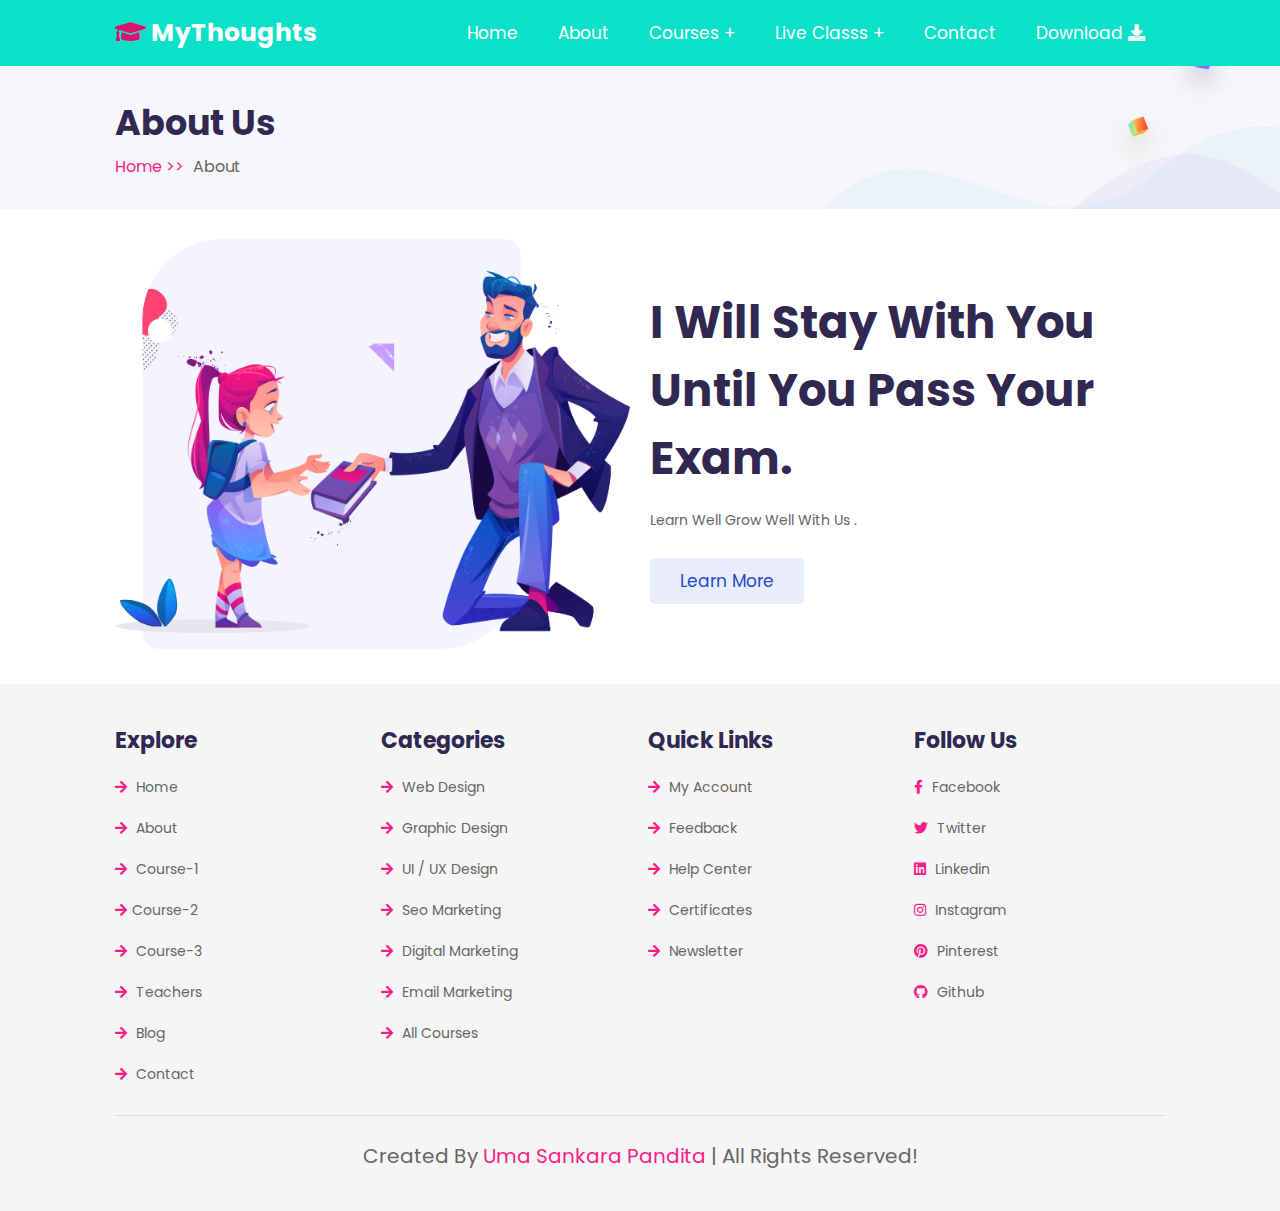
<file: about.html>
<!DOCTYPE html>
<html lang="en">
<head>
    <meta charset="UTF-8">
    <meta http-equiv="X-UA-Compatible" content="IE=edge">
    <meta name="viewport" content="width=device-width, initial-scale=1.0">
    <title>about</title>

    <!-- font awesome cdn link  -->
    <link rel="stylesheet" href="https://cdnjs.cloudflare.com/ajax/libs/font-awesome/5.15.4/css/all.min.css">

    <!-- custom css file link  -->
    <link rel="stylesheet" href="css/style.css">

</head>
<body>
    
<!-- header section starts  -->

<header class="header">

    <a href="home.html" class="logo"> <i class="fas fa-graduation-cap"></i> MyThoughts </a>

    <div id="menu-btn" class="fas fa-bars"></div>

    <nav class="navbar">
        <ul>
            <li><a href="home.html">home</a></li>
            <li><a href="about.html">about</a></li>
            <li><a href="#">courses +</a>
                <ul>
                    <li><a href="course-1.html">course 01</a></li>
                    <li><a href="course-2.html">course 02</a></li>
                    <li><a href="course-3.html">course 03</a></li>
                    <li><a href="quiz.html">Quiz</a></li>
                </ul>
            </li>
            <li><a href="#">Live classs +</a>
                <ul>
                    <li><a href="teachers.html">teachers</a></li>
                    <li><a href="blog.html">blogs</a></li>
                    <li><a href="live_class.html">Amu's live class</a></li>
                </ul>
            </li>
            <li><a href="contact.html">contact</a></li>
            <li><a href="./logo.png" download='image' class="download-btn">Download
                <i class="fa fa-download"></i>
            </a>
           </li>
        </ul>
    </nav>

</header>

<!-- header section ends -->

<section class="heading">
    <h3>about us</h3>
    <p> <a href="home.html">home >></a> about </p>
</section>

<!-- about section starts  -->

<section class="about">

    <div class="image">
        <img src="images/about-img.png" alt="">
    </div>

    <div class="content">
        <h3>I will stay with you until you pass your exam.</h3>
        <p>Learn well grow well with us .</p>
        <a href="#" class="btn">learn more</a>
    </div>

</section>

<!-- about section ends -->






















<!-- footer section starts  -->

<section class="footer">

    <div class="box-container">

        <div class="box">
            <h3>explore</h3>
            <a href="home.html"> <i class="fas fa-arrow-right"></i> home </a>
            <a href="about.html"> <i class="fas fa-arrow-right"></i> about </a>
            <a href="course-1.html"> <i class="fas fa-arrow-right"></i> course-1 </a>
            <a href="course-2.html"> <i class="fas fa-arrow-right"></i>course-2 </a>
            <a href="course-3.html"> <i class="fas fa-arrow-right"></i> course-3 </a>
            <a href="teachers.html"> <i class="fas fa-arrow-right"></i> teachers </a>
            <a href="blog.html"> <i class="fas fa-arrow-right"></i> blog </a>
            <a href="contact.html"> <i class="fas fa-arrow-right"></i> contact </a>
        </div>

        <div class="box">
            <h3>categories</h3>
            <a href="#"> <i class="fas fa-arrow-right"></i> web design </a>
            <a href="#"> <i class="fas fa-arrow-right"></i> graphic design</a>
            <a href="#"> <i class="fas fa-arrow-right"></i> UI / UX design</a>
            <a href="#"> <i class="fas fa-arrow-right"></i> seo marketing</a>
            <a href="#"> <i class="fas fa-arrow-right"></i> digital marketing</a>
            <a href="#"> <i class="fas fa-arrow-right"></i> email marketing</a>
            <a href="#"> <i class="fas fa-arrow-right"></i> all courses</a>
        </div>

        <div class="box">
            <h3>quick links</h3>
            <a href="#"> <i class="fas fa-arrow-right"></i> my account </a>
            <a href="#"> <i class="fas fa-arrow-right"></i> feedback </a>
            <a href="#"> <i class="fas fa-arrow-right"></i> help center </a>
            <a href="#"> <i class="fas fa-arrow-right"></i> certificates </a>
            <a href="#"> <i class="fas fa-arrow-right"></i> newsletter </a>
        </div>

        <div class="box">
            <h3>follow us</h3>
            <a href="#"> <i class="fab fa-facebook-f"></i> facebook </a>
            <a href="#"> <i class="fab fa-twitter"></i> twitter </a>
            <a href="#"> <i class="fab fa-linkedin"></i> linkedin </a>
            <a href="#"> <i class="fab fa-instagram"></i> instagram </a>
            <a href="#"> <i class="fab fa-pinterest"></i> pinterest </a>
            <a href="#"> <i class="fab fa-github"></i> github </a>
        </div>

    </div>

    <div class="credit"> created by <span>Uma Sankara Pandita </span> | all rights reserved! </div>

</section>

<!-- footer section ends -->

<!-- custom js file link  -->
<script src="js/script.js"></script>

</body>
</html>
</file>
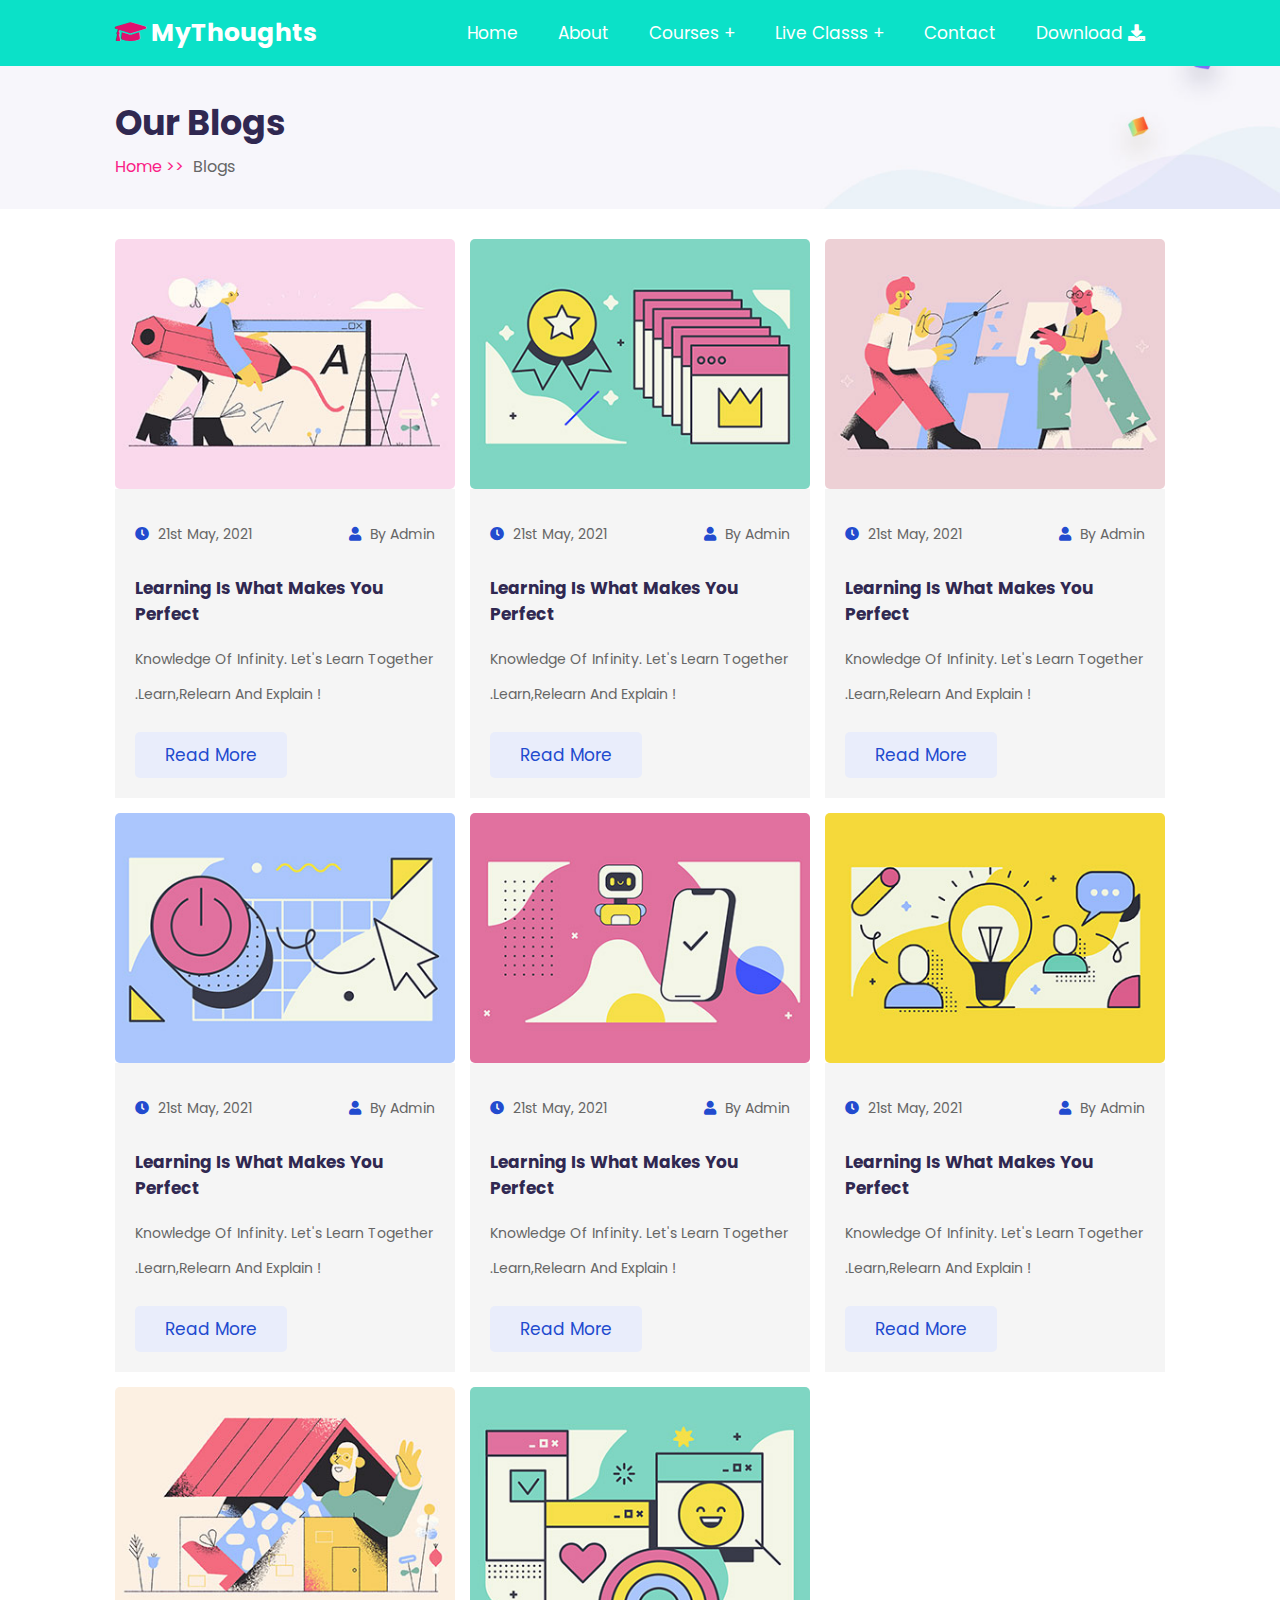
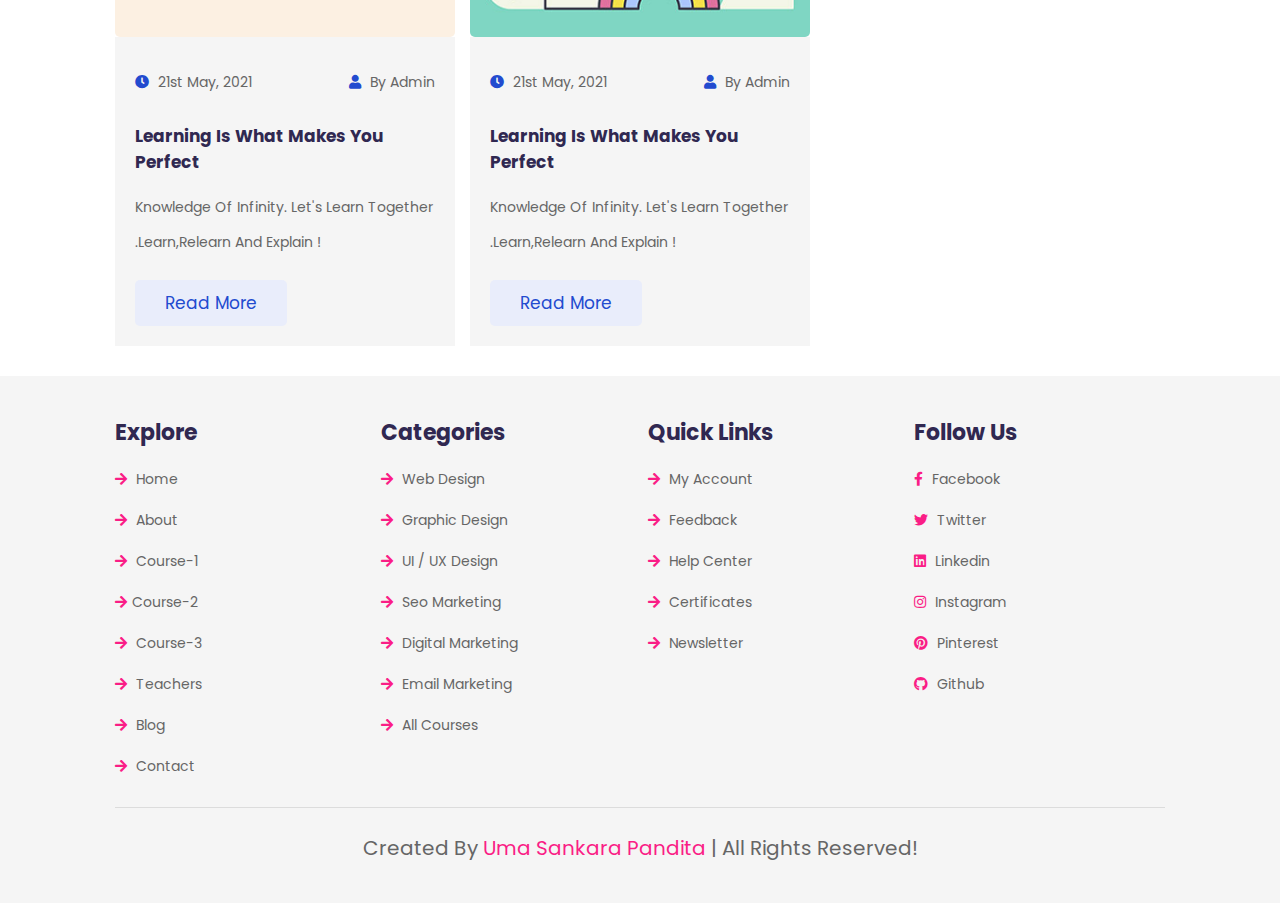
<file: blog.html>
<!DOCTYPE html>
<html lang="en">
<head>
    <meta charset="UTF-8">
    <meta http-equiv="X-UA-Compatible" content="IE=edge">
    <meta name="viewport" content="width=device-width, initial-scale=1.0">
    <title>blog</title>

    <!-- font awesome cdn link  -->
    <link rel="stylesheet" href="https://cdnjs.cloudflare.com/ajax/libs/font-awesome/5.15.4/css/all.min.css">

    <!-- custom css file link  -->
    <link rel="stylesheet" href="css/style.css">

</head>
<body>
    
<!-- header section starts  -->

<header class="header">

    <a href="home.html" class="logo"> <i class="fas fa-graduation-cap"></i> MyThoughts </a>

    <div id="menu-btn" class="fas fa-bars"></div>

    <nav class="navbar">
        <ul>
            <li><a href="home.html">home</a></li>
            <li><a href="about.html">about</a></li>
            <li><a href="#">courses +</a>
                <ul>
                    <li><a href="course-1.html">course 01</a></li>
                    <li><a href="course-2.html">course 02</a></li>
                    <li><a href="course-3.html">course 03</a></li>
                    <li><a href="quiz.html">Quiz</a></li>
                </ul>
            </li>
            <li><a href="#">Live classs +</a>
                <ul>
                    <li><a href="teachers.html">teachers</a></li>
                    <li><a href="blog.html">blogs</a></li>
                    <li><a href="live_class.html">Amu's live class</a></li>
                </ul>
            </li>
            <li><a href="contact.html">contact</a></li>
            <li><a href="./logo.png" download='image' class="download-btn">Download
                <i class="fa fa-download"></i>
            </a>
           </li>
        </ul>
    </nav>

</header>

<!-- header section ends -->

<section class="heading">
    <h3>our blogs</h3>
    <p> <a href="home.html">home >></a> blogs </p>
</section>

<!-- blog section starts  -->

<section class="blog">

    <div class="box">
        <div class="image">
            <img src="images/blog-1.jpg" alt="">
        </div>
        <div class="content">
            <div class="icons">
                <a href="#"> <i class="fas fa-clock"></i> 21st may, 2021 </a>
                <a href="#"> <i class="fas fa-user"></i> by admin </a>
            </div>
            <h3>learning is what makes you perfect</h3>
            <p>Knowledge of Infinity. Let's learn together .Learn,Relearn and Explain !</p>
            <a href="#" class="btn">read more</a>
        </div>
    </div>

    <div class="box">
        <div class="image">
            <img src="images/blog-2.jpg" alt="">
        </div>
        <div class="content">
            <div class="icons">
                <a href="#"> <i class="fas fa-clock"></i> 21st may, 2021 </a>
                <a href="#"> <i class="fas fa-user"></i> by admin </a>
            </div>
            <h3>learning is what makes you perfect</h3>
            <p>Knowledge of Infinity. Let's learn together .Learn,Relearn and Explain !</p>
            <a href="#" class="btn">read more</a>
        </div>
    </div>

    <div class="box">
        <div class="image">
            <img src="images/blog-3.jpg" alt="">
        </div>
        <div class="content">
            <div class="icons">
                <a href="#"> <i class="fas fa-clock"></i> 21st may, 2021 </a>
                <a href="#"> <i class="fas fa-user"></i> by admin </a>
            </div>
            <h3>learning is what makes you perfect</h3>
            <p>Knowledge of Infinity. Let's learn together .Learn,Relearn and Explain !</p>
            <a href="#" class="btn">read more</a>
        </div>
    </div>

    <div class="box">
        <div class="image">
            <img src="images/blog-4.jpg" alt="">
        </div>
        <div class="content">
            <div class="icons">
                <a href="#"> <i class="fas fa-clock"></i> 21st may, 2021 </a>
                <a href="#"> <i class="fas fa-user"></i> by admin </a>
            </div>
            <h3>learning is what makes you perfect</h3>
            <p>Knowledge of Infinity. Let's learn together .Learn,Relearn and Explain !</p>
            <a href="#" class="btn">read more</a>
        </div>
    </div>

    <div class="box">
        <div class="image">
            <img src="images/blog-5.jpg" alt="">
        </div>
        <div class="content">
            <div class="icons">
                <a href="#"> <i class="fas fa-clock"></i> 21st may, 2021 </a>
                <a href="#"> <i class="fas fa-user"></i> by admin </a>
            </div>
            <h3>learning is what makes you perfect</h3>
            <p>Knowledge of Infinity. Let's learn together .Learn,Relearn and Explain !</p>
            <a href="#" class="btn">read more</a>
        </div>
    </div>

    <div class="box">
        <div class="image">
            <img src="images/blog-6.jpg" alt="">
        </div>
        <div class="content">
            <div class="icons">
                <a href="#"> <i class="fas fa-clock"></i> 21st may, 2021 </a>
                <a href="#"> <i class="fas fa-user"></i> by admin </a>
            </div>
            <h3>learning is what makes you perfect</h3>
            <p>Knowledge of Infinity. Let's learn together .Learn,Relearn and Explain !</p>
            <a href="#" class="btn">read more</a>
        </div>
    </div>

    <div class="box">
        <div class="image">
            <img src="images/blog-7.jpg" alt="">
        </div>
        <div class="content">
            <div class="icons">
                <a href="#"> <i class="fas fa-clock"></i> 21st may, 2021 </a>
                <a href="#"> <i class="fas fa-user"></i> by admin </a>
            </div>
            <h3>learning is what makes you perfect</h3>
            <p>Knowledge of Infinity. Let's learn together .Learn,Relearn and Explain !</p>
            <a href="#" class="btn">read more</a>
        </div>
    </div>

    <div class="box">
        <div class="image">
            <img src="images/blog-8.jpg" alt="">
        </div>
        <div class="content">
            <div class="icons">
                <a href="#"> <i class="fas fa-clock"></i> 21st may, 2021 </a>
                <a href="#"> <i class="fas fa-user"></i> by admin </a>
            </div>
            <h3>learning is what makes you perfect</h3>
            <p>Knowledge of Infinity. Let's learn together .Learn,Relearn and Explain !</p>
            <a href="#" class="btn">read more</a>
        </div>
    </div>

</section>

<!-- blog section ends -->












<!-- footer section starts  -->

<section class="footer">

    <div class="box-container">

        <div class="box">
            <h3>explore</h3>
            <a href="home.html"> <i class="fas fa-arrow-right"></i> home </a>
            <a href="about.html"> <i class="fas fa-arrow-right"></i> about </a>
            <a href="course-1.html"> <i class="fas fa-arrow-right"></i> course-1 </a>
            <a href="course-2.html"> <i class="fas fa-arrow-right"></i>course-2 </a>
            <a href="course-3.html"> <i class="fas fa-arrow-right"></i> course-3 </a>
            <a href="teachers.html"> <i class="fas fa-arrow-right"></i> teachers </a>
            <a href="blog.html"> <i class="fas fa-arrow-right"></i> blog </a>
            <a href="contact.html"> <i class="fas fa-arrow-right"></i> contact </a>
        </div>

        <div class="box">
            <h3>categories</h3>
            <a href="#"> <i class="fas fa-arrow-right"></i> web design </a>
            <a href="#"> <i class="fas fa-arrow-right"></i> graphic design</a>
            <a href="#"> <i class="fas fa-arrow-right"></i> UI / UX design</a>
            <a href="#"> <i class="fas fa-arrow-right"></i> seo marketing</a>
            <a href="#"> <i class="fas fa-arrow-right"></i> digital marketing</a>
            <a href="#"> <i class="fas fa-arrow-right"></i> email marketing</a>
            <a href="#"> <i class="fas fa-arrow-right"></i> all courses</a>
        </div>

        <div class="box">
            <h3>quick links</h3>
            <a href="#"> <i class="fas fa-arrow-right"></i> my account </a>
            <a href="#"> <i class="fas fa-arrow-right"></i> feedback </a>
            <a href="#"> <i class="fas fa-arrow-right"></i> help center </a>
            <a href="#"> <i class="fas fa-arrow-right"></i> certificates </a>
            <a href="#"> <i class="fas fa-arrow-right"></i> newsletter </a>
        </div>

        <div class="box">
            <h3>follow us</h3>
            <a href="#"> <i class="fab fa-facebook-f"></i> facebook </a>
            <a href="#"> <i class="fab fa-twitter"></i> twitter </a>
            <a href="#"> <i class="fab fa-linkedin"></i> linkedin </a>
            <a href="#"> <i class="fab fa-instagram"></i> instagram </a>
            <a href="#"> <i class="fab fa-pinterest"></i> pinterest </a>
            <a href="#"> <i class="fab fa-github"></i> github </a>
        </div>

    </div>

    <div class="credit"> created by <span>Uma Sankara Pandita </span> | all rights reserved! </div>

</section>

<!-- footer section ends -->

<!-- custom js file link  -->
<script src="js/script.js"></script>

</body>
</html>
</file>
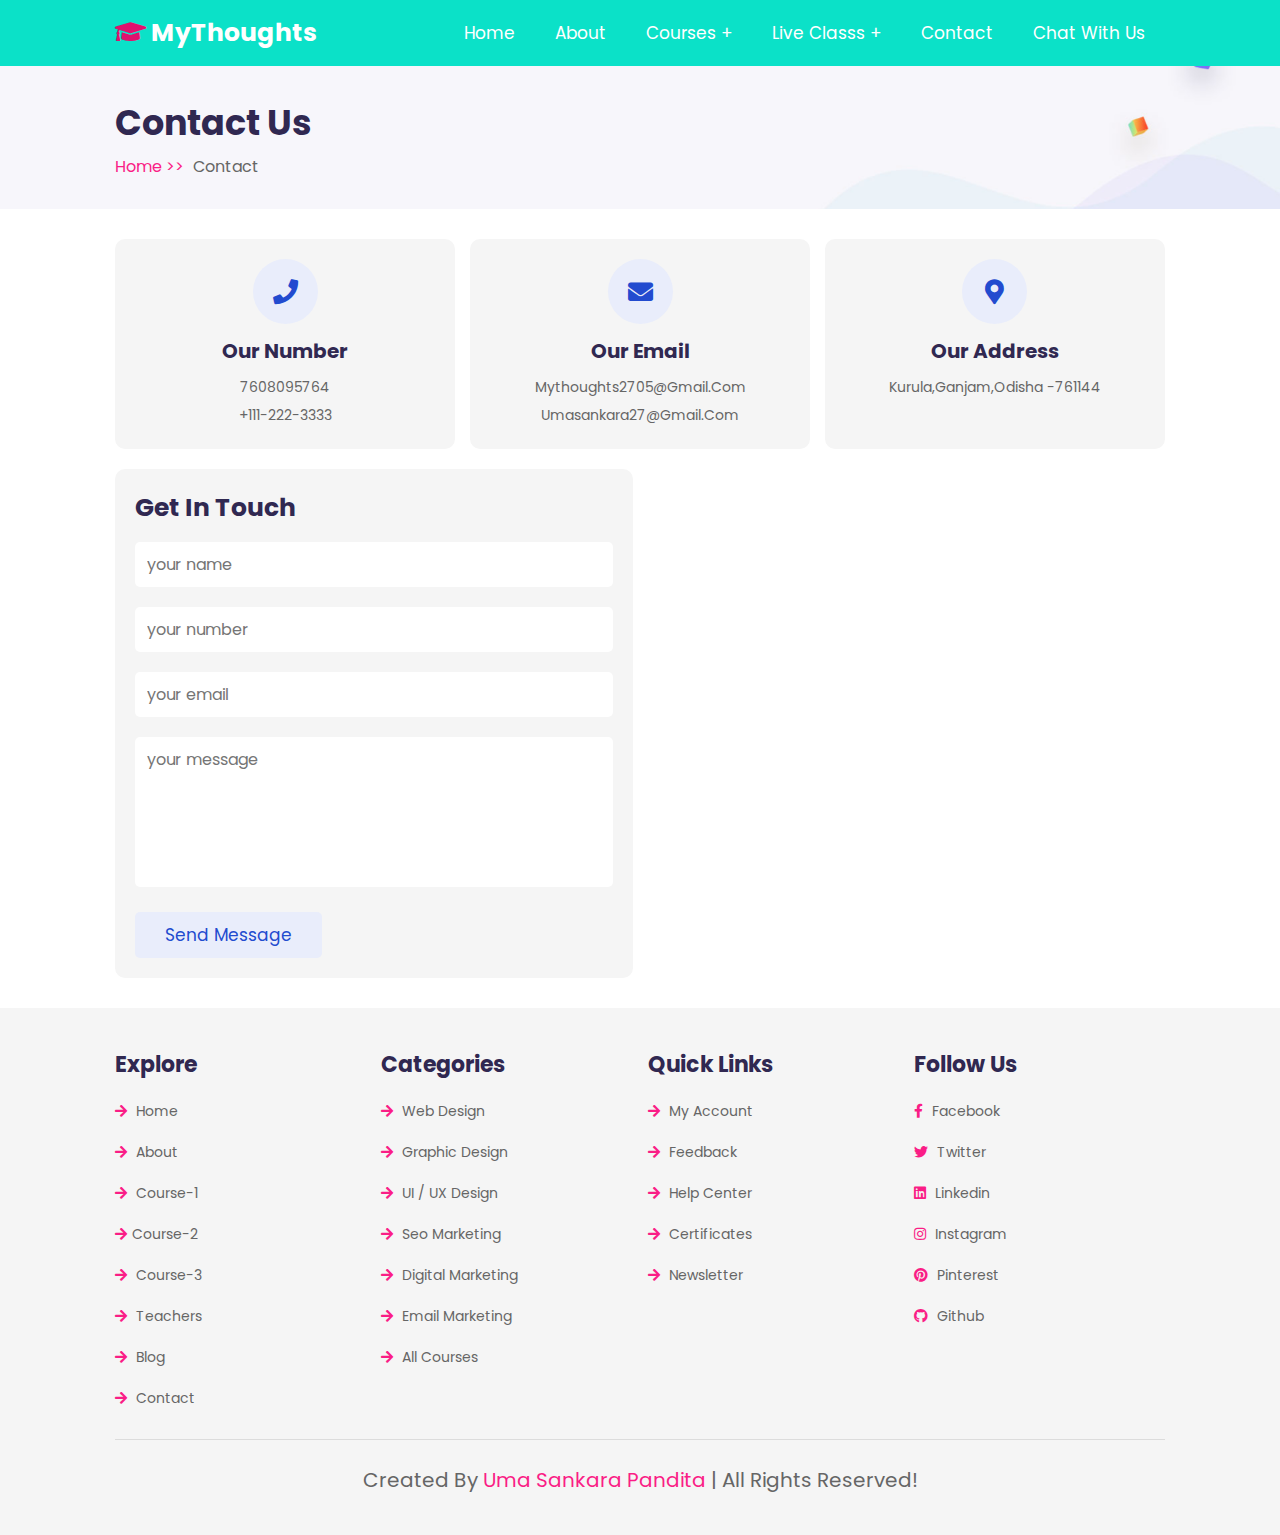
<file: contact.html>
<!DOCTYPE html>
<html lang="en">
<head>
    <meta charset="UTF-8">
    <meta http-equiv="X-UA-Compatible" content="IE=edge">
    <meta name="viewport" content="width=device-width, initial-scale=1.0">
    <title>contact</title>

    <!-- font awesome cdn link  -->
    <link rel="stylesheet" href="https://cdnjs.cloudflare.com/ajax/libs/font-awesome/5.15.4/css/all.min.css">

    <!-- custom css file link  -->
    <link rel="stylesheet" href="css/style.css">

</head>
<body>
    
<!-- header section starts  -->

<header class="header">

    <a href="home.html" class="logo"> <i class="fas fa-graduation-cap"></i> MyThoughts </a>

    <div id="menu-btn" class="fas fa-bars"></div>

    <nav class="navbar">
        <ul>
            <li><a href="home.html">home</a></li>
            <li><a href="about.html">about</a></li>
            <li><a href="#">courses +</a>
                <ul>
                    <li><a href="course-1.html">course 01</a></li>
                    <li><a href="course-2.html">course 02</a></li>
                    <li><a href="course-3.html">course 03</a></li>
                    <li><a href="quiz.html">Quiz</a></li>
                </ul>
            </li>
            <li><a href="#">Live classs +</a>
                <ul>
                    <li><a href="teachers.html">teachers</a></li>
                    <li><a href="blog.html">blogs</a></li>
                    <li><a href="live_class.html">Amu's live class</a></li>
                </ul>
            </li>
            <li><a href="contact.html">contact</a></li>
            <li><a href="./chat/index.php">chat with us</a></li>
        </ul>
    </nav>

</header>

<!-- header section ends -->

<section class="heading">
    <h3>contact us</h3>
    <p> <a href="home.html">home >></a> contact </p>
</section>

<section class="contact">

    <div class="icons-container">

        <div class="icons">
            <i class="fas fa-phone"></i>
            <h3>our number</h3>
            <p>7608095764</p>
            <p>+111-222-3333</p>
        </div>

        <div class="icons">
            <i class="fas fa-envelope"></i>
            <h3>our email</h3>
            <p>mythoughts2705@gmail.com</p>
            <p>umasankara27@gmail.com</p>
        </div>

        <div class="icons">
            <i class="fas fa-map-marker-alt"></i>
            <h3>our address</h3>
            <p>Kurula,Ganjam,Odisha -761144</p>
        </div>

    </div>

    <div class="row">

        <form action="">
            <h3>get in touch</h3>
            <input type="text" placeholder="your name" class="box">
            <input type="number" placeholder="your number" class="box">
            <input type="email" placeholder="your email" class="box">
            <textarea name="" placeholder="your message" id="" cols="30" rows="10"></textarea>
            <input type="submit" value="send message" class="btn">
        </form>

        <iframe class="map" src="https://www.google.com/maps/embed?pb=!1m18!1m12!1m3!1d15076.89592087332!2d72.8319697277345!3d19.14167056419224!2m3!1f0!2f0!3f0!3m2!1i1024!2i768!4f13.1!3m3!1m2!1s0x3be7b63aceef0c69%3A0x2aa80cf2287dfa3b!2sJogeshwari%20West%2C%20Mumbai%2C%20Maharashtra%20400047!5e0!3m2!1sen!2sin!4v1635757298406!5m2!1sen!2sin" allowfullscreen="" loading="lazy"></iframe>

    </div>

</section>













<!-- footer section starts  -->

<section class="footer">

    <div class="box-container">

        <div class="box">
            <h3>explore</h3>
            <a href="home.html"> <i class="fas fa-arrow-right"></i> home </a>
            <a href="about.html"> <i class="fas fa-arrow-right"></i> about </a>
            <a href="course-1.html"> <i class="fas fa-arrow-right"></i> course-1 </a>
            <a href="course-2.html"> <i class="fas fa-arrow-right"></i>course-2 </a>
            <a href="course-3.html"> <i class="fas fa-arrow-right"></i> course-3 </a>
            <a href="teachers.html"> <i class="fas fa-arrow-right"></i> teachers </a>
            <a href="blog.html"> <i class="fas fa-arrow-right"></i> blog </a>
            <a href="contact.html"> <i class="fas fa-arrow-right"></i> contact </a>
        </div>

        <div class="box">
            <h3>categories</h3>
            <a href="#"> <i class="fas fa-arrow-right"></i> web design </a>
            <a href="#"> <i class="fas fa-arrow-right"></i> graphic design</a>
            <a href="#"> <i class="fas fa-arrow-right"></i> UI / UX design</a>
            <a href="#"> <i class="fas fa-arrow-right"></i> seo marketing</a>
            <a href="#"> <i class="fas fa-arrow-right"></i> digital marketing</a>
            <a href="#"> <i class="fas fa-arrow-right"></i> email marketing</a>
            <a href="#"> <i class="fas fa-arrow-right"></i> all courses</a>
        </div>

        <div class="box">
            <h3>quick links</h3>
            <a href="#"> <i class="fas fa-arrow-right"></i> my account </a>
            <a href="#"> <i class="fas fa-arrow-right"></i> feedback </a>
            <a href="#"> <i class="fas fa-arrow-right"></i> help center </a>
            <a href="#"> <i class="fas fa-arrow-right"></i> certificates </a>
            <a href="#"> <i class="fas fa-arrow-right"></i> newsletter </a>
        </div>

        <div class="box">
            <h3>follow us</h3>
            <a href="#"> <i class="fab fa-facebook-f"></i> facebook </a>
            <a href="#"> <i class="fab fa-twitter"></i> twitter </a>
            <a href="#"> <i class="fab fa-linkedin"></i> linkedin </a>
            <a href="#"> <i class="fab fa-instagram"></i> instagram </a>
            <a href="#"> <i class="fab fa-pinterest"></i> pinterest </a>
            <a href="#"> <i class="fab fa-github"></i> github </a>
        </div>

    </div>

    <div class="credit"> created by <span>Uma Sankara Pandita </span> | all rights reserved! </div>

</section>

<!-- footer section ends -->

<!-- custom js file link  -->
<script src="js/script.js"></script>

</body>
</html>
</file>
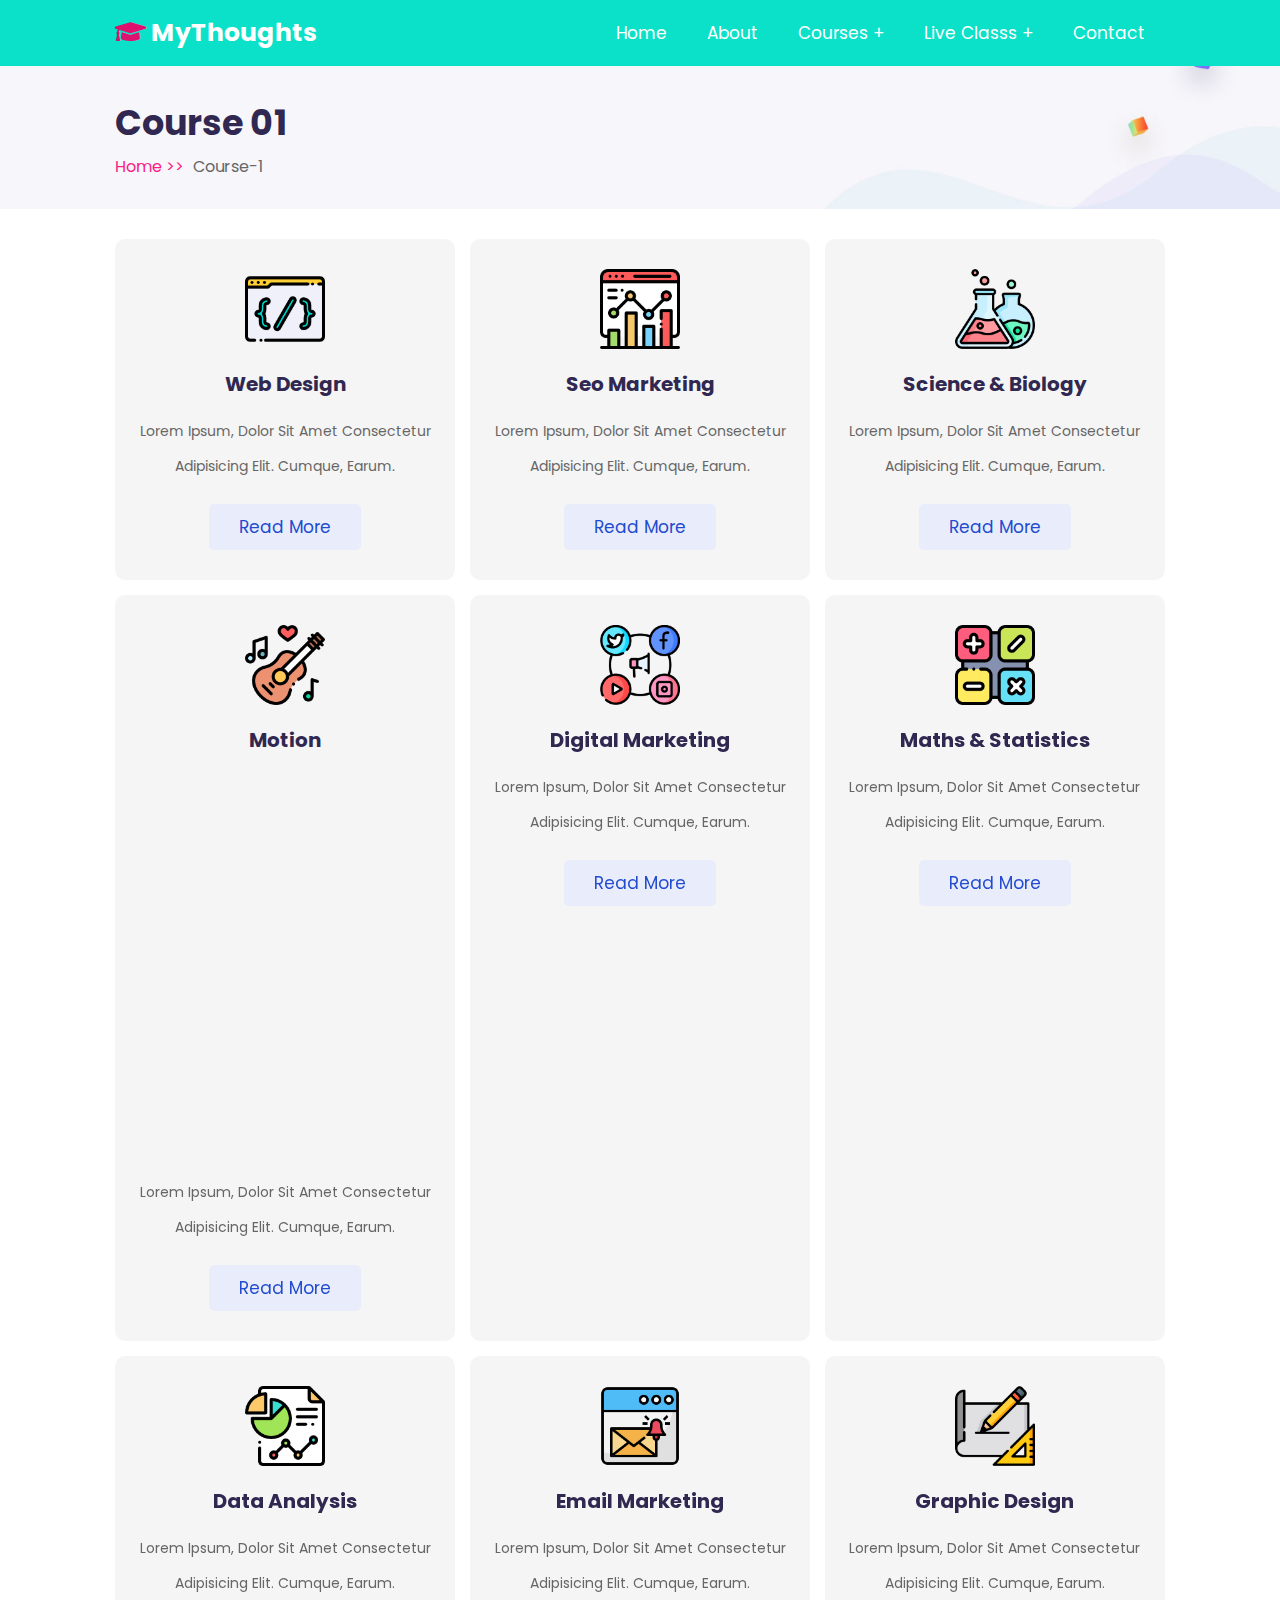
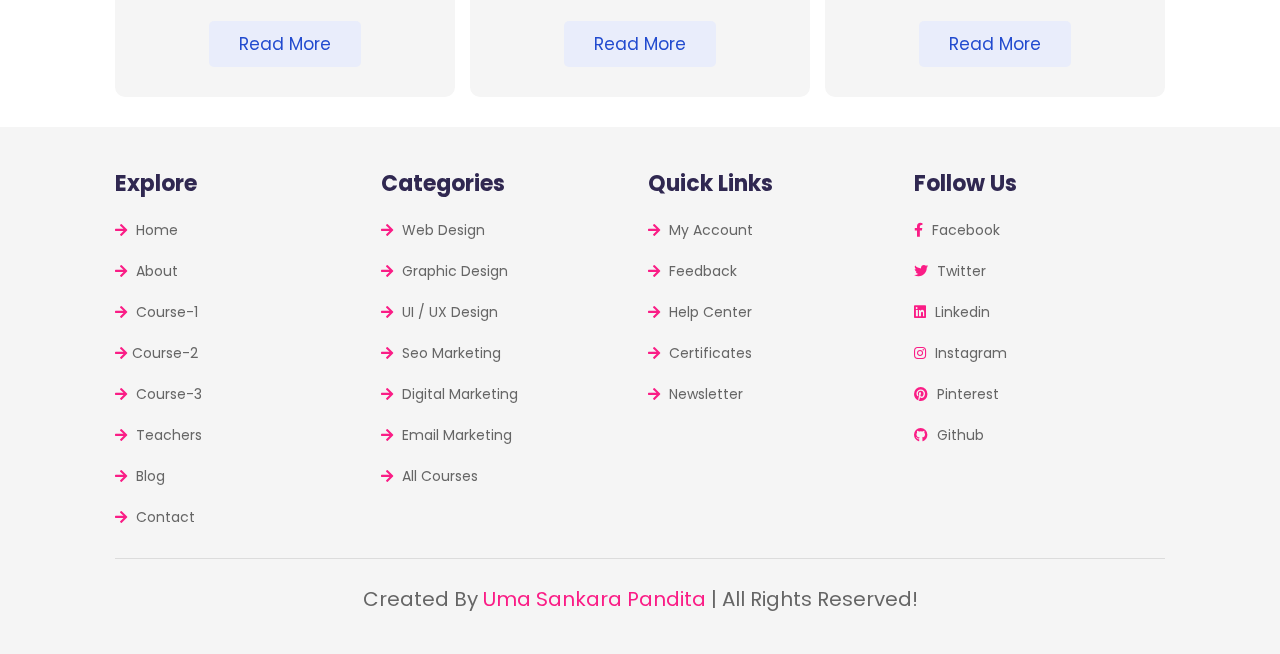
<file: course-1.html>
<!DOCTYPE html>
<html lang="en">
<head>
    <meta charset="UTF-8">
    <meta http-equiv="X-UA-Compatible" content="IE=edge">
    <meta name="viewport" content="width=device-width, initial-scale=1.0">
    <title>course-1</title>

    <!-- font awesome cdn link  -->
    <link rel="stylesheet" href="https://cdnjs.cloudflare.com/ajax/libs/font-awesome/5.15.4/css/all.min.css">

    <!-- custom css file link  -->
    <link rel="stylesheet" href="css/style.css">

</head>
<body>
    
<!-- header section starts  -->

<header class="header">

    <a href="home.html" class="logo"> <i class="fas fa-graduation-cap"></i> MyThoughts </a>

    <div id="menu-btn" class="fas fa-bars"></div>

    <nav class="navbar">
        <ul>
            <li><a href="home.html">home</a></li>
            <li><a href="about.html">about</a></li>
            <li><a href="#">courses +</a>
                <ul>
                    <li><a href="course-1.html">course 01</a></li>
                    <li><a href="course-2.html">course 02</a></li>
                    <li><a href="course-3.html">course 03</a></li>
                    <li><a href="quiz.html">Quiz</a></li>
                </ul>
            </li>
            <li><a href="#">Live classs +</a>
                <ul>
                    <li><a href="teachers.html">teachers</a></li>
                    <li><a href="blog.html">blogs</a></li>
                    <li><a href="live_class.html">Amu's live class</a></li>
                </ul>
            </li>
            <li><a href="contact.html">contact</a></li>
        </ul>
    </nav>

</header>

<!-- header section ends -->

<section class="heading">
    <h3>course 01</h3>
    <p> <a href="home.html">home >></a> course-1 </p>
</section>

<!-- course-1 section starts  -->

<section class="course-1">

    <div class="box">
        <img src="images/course-1.png" alt="">
        <h3>web design</h3>
        <p>Lorem ipsum, dolor sit amet consectetur adipisicing elit. Cumque, earum.</p>
        <a href="https://en.wikipedia.org/wiki/Web_design" class="btn">read more</a>
    </div>

    <div class="box">
        <img src="images/course-2.png" alt="">
        <h3>seo marketing</h3>
        <p>Lorem ipsum, dolor sit amet consectetur adipisicing elit. Cumque, earum.</p>
        <a href="https://en.wikipedia.org/wiki/Search_engine_optimization" class="btn">read more</a>
    </div>

    <div class="box">
        <img src="images/course-3.png" alt="">
        <h3>science & biology</h3>
        <p>Lorem ipsum, dolor sit amet consectetur adipisicing elit. Cumque, earum.</p>
        <a href="https://en.wikipedia.org/wiki/Biology" class="btn">read more</a>
    </div>

    <div class="box">
        <img src="images/course-4.png" alt="">
        <h3>motion</h3>
        <center><iframe width="380" height="400" src="https://www.youtube.com/embed/B4hKk39GEKw" title="YouTube video player" 
        frameborder="0" allow="accelerometer; autoplay; clipboard-write; encrypted-media; gyroscope; picture-in-picture" 
        allowfullscreen></iframe></center>
        <p>Lorem ipsum, dolor sit amet consectetur adipisicing elit. Cumque, earum.</p>
        <a href="https://en.wikipedia.org/wiki/Dance_music" class="btn">read more</a>
    </div>

    <div class="box">
        <img src="images/course-5.png" alt="">
        <h3>digital marketing</h3>
        <p>Lorem ipsum, dolor sit amet consectetur adipisicing elit. Cumque, earum.</p>
        <a href="https://en.wikipedia.org/wiki/Digital_marketing" class="btn">read more</a>
    </div>

    <div class="box">
        <img src="images/course-6.png" alt="">
        <h3>maths & statistics</h3>
        <p>Lorem ipsum, dolor sit amet consectetur adipisicing elit. Cumque, earum.</p>
        <a href="https://en.wikipedia.org/wiki/Mathematical_statistics" class="btn">read more</a>
    </div>

    <div class="box">
        <img src="images/course-7.png" alt="">
        <h3>data analysis</h3>
        <p>Lorem ipsum, dolor sit amet consectetur adipisicing elit. Cumque, earum.</p>
        <a href="https://en.wikipedia.org/wiki/Data_analysis#:~:text=Data%20analysis%20is%20a%20process%20of%20inspecting%2C%20cleansing%2C,discovering%20useful%20information%2C%20informing%20conclusion%20and%20supporting%20decision-making." class="btn">read more</a>
    </div>

    <div class="box">
        <img src="images/course-8.png" alt="">
        <h3>email marketing</h3>
        <p>Lorem ipsum, dolor sit amet consectetur adipisicing elit. Cumque, earum.</p>
        <a href="https://en.wikipedia.org/wiki/Email_marketing" class="btn">read more</a>
    </div>

    <div class="box">
        <img src="images/course-9.png" alt="">
        <h3>graphic design</h3>
        <p>Lorem ipsum, dolor sit amet consectetur adipisicing elit. Cumque, earum.</p>
        <a href="https://en.wikipedia.org/wiki/Graphic_design" class="btn">read more</a>
    </div>

</section>

<!-- course-1 section ends -->














<!-- footer section starts  -->

<section class="footer">

    <div class="box-container">

        <div class="box">
            <h3>explore</h3>
            <a href="home.html"> <i class="fas fa-arrow-right"></i> home </a>
            <a href="about.html"> <i class="fas fa-arrow-right"></i> about </a>
            <a href="course-1.html"> <i class="fas fa-arrow-right"></i> course-1 </a>
            <a href="course-2.html"> <i class="fas fa-arrow-right"></i>course-2 </a>
            <a href="course-3.html"> <i class="fas fa-arrow-right"></i> course-3 </a>
            <a href="teachers.html"> <i class="fas fa-arrow-right"></i> teachers </a>
            <a href="blog.html"> <i class="fas fa-arrow-right"></i> blog </a>
            <a href="contact.html"> <i class="fas fa-arrow-right"></i> contact </a>
        </div>

        <div class="box">
            <h3>categories</h3>
            <a href="#"> <i class="fas fa-arrow-right"></i> web design </a>
            <a href="#"> <i class="fas fa-arrow-right"></i> graphic design</a>
            <a href="#"> <i class="fas fa-arrow-right"></i> UI / UX design</a>
            <a href="#"> <i class="fas fa-arrow-right"></i> seo marketing</a>
            <a href="#"> <i class="fas fa-arrow-right"></i> digital marketing</a>
            <a href="#"> <i class="fas fa-arrow-right"></i> email marketing</a>
            <a href="#"> <i class="fas fa-arrow-right"></i> all courses</a>
        </div>

        <div class="box">
            <h3>quick links</h3>
            <a href="#"> <i class="fas fa-arrow-right"></i> my account </a>
            <a href="#"> <i class="fas fa-arrow-right"></i> feedback </a>
            <a href="#"> <i class="fas fa-arrow-right"></i> help center </a>
            <a href="#"> <i class="fas fa-arrow-right"></i> certificates </a>
            <a href="#"> <i class="fas fa-arrow-right"></i> newsletter </a>
        </div>

        <div class="box">
            <h3>follow us</h3>
            <a href="https://www.facebook.com/uma sankara pandita"> <i class="fab fa-facebook-f"></i> facebook </a>
            <a href="#"> <i class="fab fa-twitter"></i> twitter </a>
            <a href="#"> <i class="fab fa-linkedin"></i> linkedin </a>
            <a href="#"> <i class="fab fa-instagram"></i> instagram </a>
            <a href="#"> <i class="fab fa-pinterest"></i> pinterest </a>
            <a href="#"> <i class="fab fa-github"></i> github </a>
        </div>

    </div>

    <div class="credit"> created by <span>Uma Sankara Pandita </span> | all rights reserved! </div>

</section>

<!-- footer section ends -->

<!-- custom js file link  -->
<script src="js/script.js"></script>

</body>
</html>
</file>
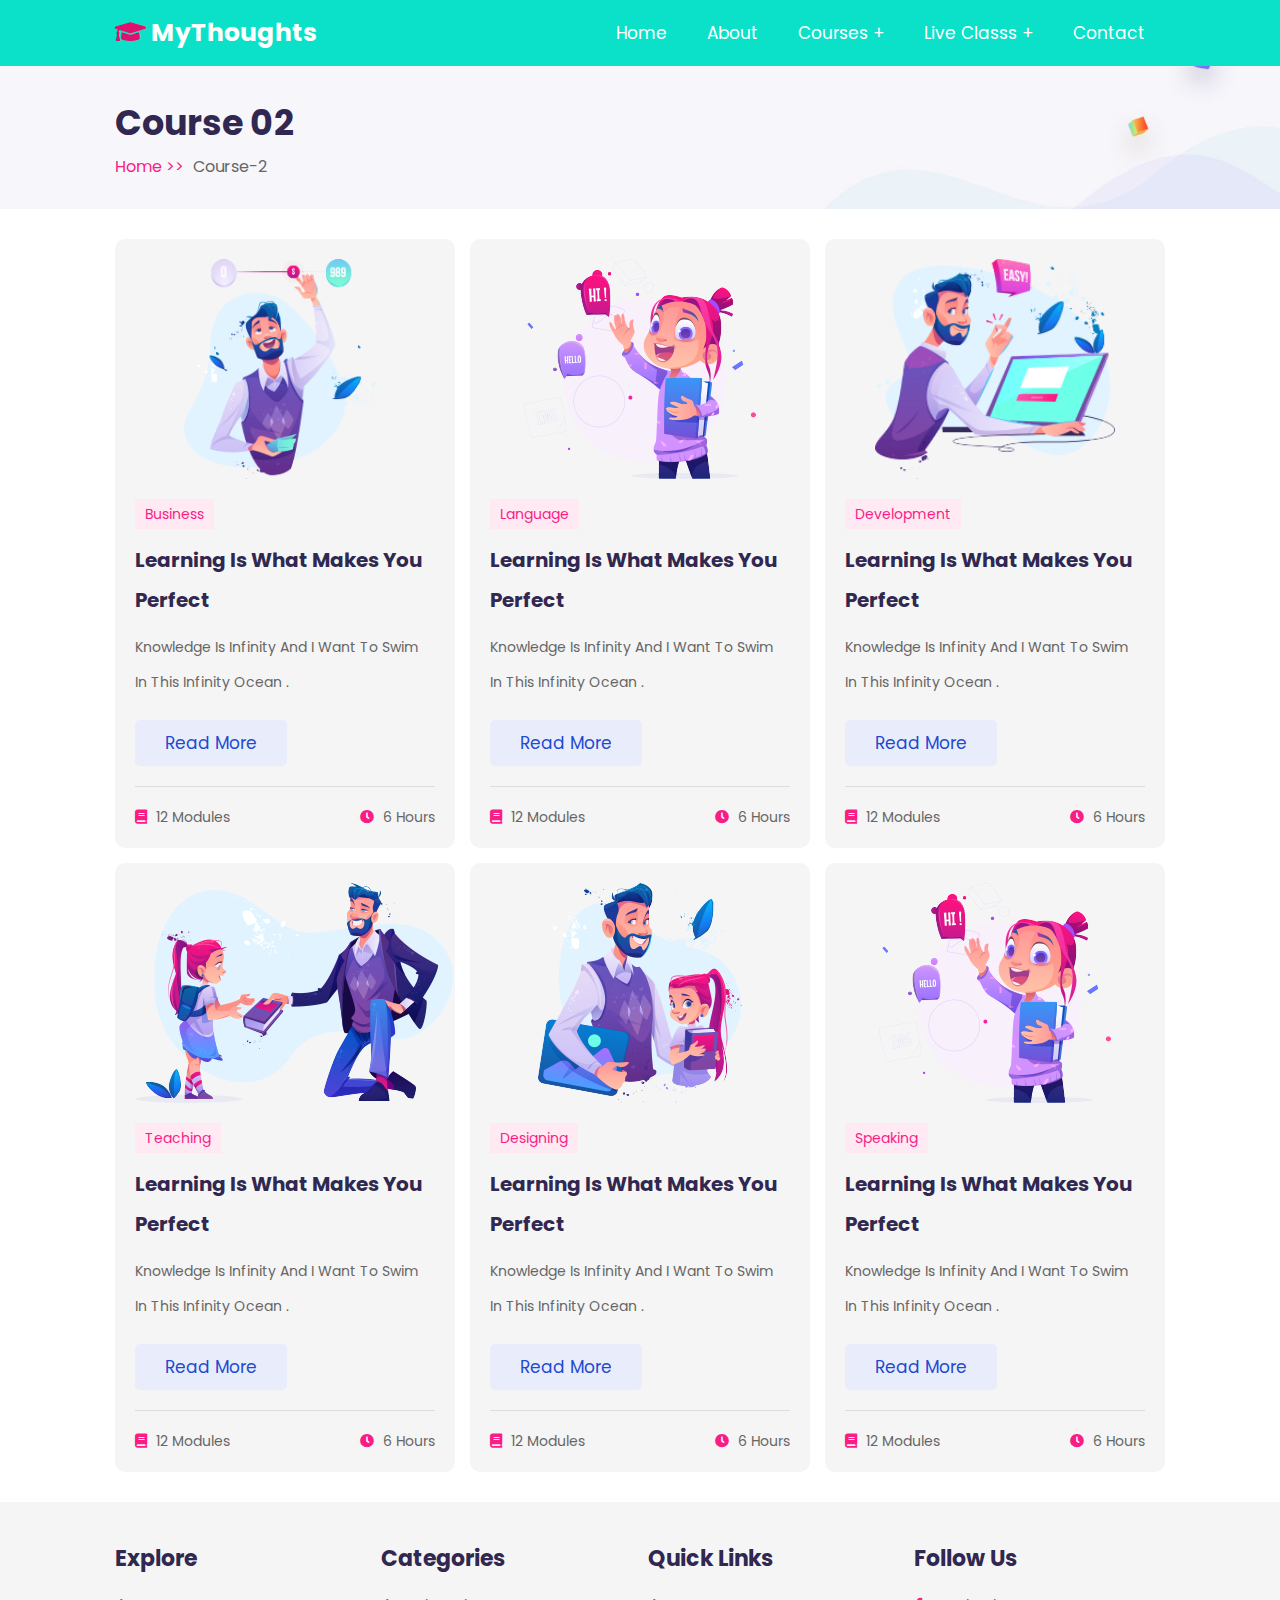
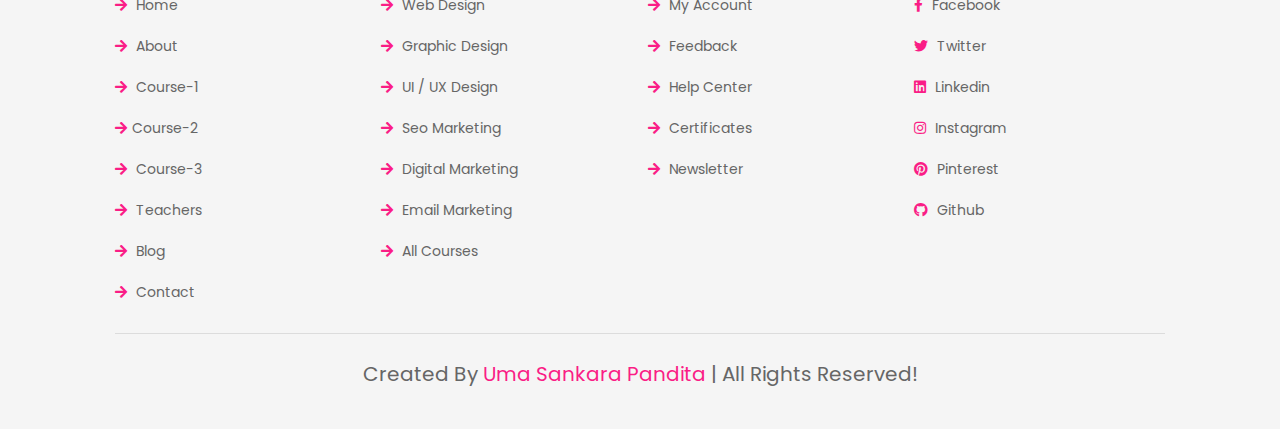
<file: course-2.html>
<!DOCTYPE html>
<html lang="en">
<head>
    <meta charset="UTF-8">
    <meta http-equiv="X-UA-Compatible" content="IE=edge">
    <meta name="viewport" content="width=device-width, initial-scale=1.0">
    <title>course-2</title>

    <!-- font awesome cdn link  -->
    <link rel="stylesheet" href="https://cdnjs.cloudflare.com/ajax/libs/font-awesome/5.15.4/css/all.min.css">

    <!-- custom css file link  -->
    <link rel="stylesheet" href="css/style.css">

</head>
<body>
    
<!-- header section starts  -->

<header class="header">

    <a href="home.html" class="logo"> <i class="fas fa-graduation-cap"></i> MyThoughts </a>

    <div id="menu-btn" class="fas fa-bars"></div>

    <nav class="navbar">
        <ul>
            <li><a href="home.html">home</a></li>
            <li><a href="about.html">about</a></li>
            <li><a href="#">courses +</a>
                <ul>
                    <li><a href="course-1.html">course 01</a></li>
                    <li><a href="course-2.html">course 02</a></li>
                    <li><a href="course-3.html">course 03</a></li>
                    <li><a href="quiz.html">Quiz</a></li>
                </ul>
            </li>
            <li><a href="#">Live classs +</a>
                <ul>
                    <li><a href="teachers.html">teachers</a></li>
                    <li><a href="blog.html">blogs</a></li>
                    <li><a href="live_class.html">Amu's live class</a></li>
                </ul>
            </li>
            <li><a href="contact.html">contact</a></li>
        </ul>
    </nav>

</header>

<!-- header section ends -->

<section class="heading">
    <h3>course 02</h3>
    <p> <a href="home.html">home >></a> course-2 </p>
</section>

<!-- course-2 section starts  -->

<section class="course-2">

    <div class="box">
        <div class="image">
            <img src="images/main-course-1.png" alt="">
        </div>
        <div class="content">
            <span>business</span>
            <h3>learning is what makes you perfect</h3>
            <p>Knowledge is infinity and i want to swim in this infinity ocean .</p>
            <a href="#" class="btn">read more</a>
            <div class="icons">
                <a href="#"> <i class="fas fa-book"></i> 12 modules </a>
                <a href="#"> <i class="fas fa-clock"></i> 6 hours </a>
            </div>
        </div>
    </div>

    <div class="box">
        <div class="image">
            <img src="images/main-course-2.png" alt="">
        </div>
        <div class="content">
            <span>language</span>
            <h3>learning is what makes you perfect</h3>
            <p>Knowledge is infinity and i want to swim in this infinity ocean .</p>
            <a href="#" class="btn">read more</a>
            <div class="icons">
                <a href="#"> <i class="fas fa-book"></i> 12 modules </a>
                <a href="#"> <i class="fas fa-clock"></i> 6 hours </a>
            </div>
        </div>
    </div>

    <div class="box">
        <div class="image">
            <img src="images/main-course-3.png" alt="">
        </div>
        <div class="content">
            <span>development</span>
            <h3>learning is what makes you perfect</h3>
            <p>Knowledge is infinity and i want to swim in this infinity ocean .</p>
            <a href="#" class="btn">read more</a>
            <div class="icons">
                <a href="#"> <i class="fas fa-book"></i> 12 modules </a>
                <a href="#"> <i class="fas fa-clock"></i> 6 hours </a>
            </div>
        </div>
    </div>

    <div class="box">
        <div class="image">
            <img src="images/main-course-4.png" alt="">
        </div>
        <div class="content">
            <span>teaching</span>
            <h3>learning is what makes you perfect</h3>
            <p>Knowledge is infinity and i want to swim in this infinity ocean .</p>
            <a href="#" class="btn">read more</a>
            <div class="icons">
                <a href="#"> <i class="fas fa-book"></i> 12 modules </a>
                <a href="#"> <i class="fas fa-clock"></i> 6 hours </a>
            </div>
        </div>
    </div>

    <div class="box">
        <div class="image">
            <img src="images/main-course-5.png" alt="">
        </div>
        <div class="content">
            <span>designing</span>
            <h3>learning is what makes you perfect</h3>
            <p>Knowledge is infinity and i want to swim in this infinity ocean .</p>
            <a href="#" class="btn">read more</a>
            <div class="icons">
                <a href="#"> <i class="fas fa-book"></i> 12 modules </a>
                <a href="#"> <i class="fas fa-clock"></i> 6 hours </a>
            </div>
        </div>
    </div>

    <div class="box">
        <div class="image">
            <img src="images/main-course-6.png" alt="">
        </div>
        <div class="content">
            <span>speaking</span>
            <h3>learning is what makes you perfect</h3>
            <p>Knowledge is infinity and i want to swim in this infinity ocean .</p>
            <a href="#" class="btn">read more</a>
            <div class="icons">
                <a href="#"> <i class="fas fa-book"></i> 12 modules </a>
                <a href="#"> <i class="fas fa-clock"></i> 6 hours </a>
            </div>
        </div>
    </div>

</section>

<!-- course-2 section ends -->














<!-- footer section starts  -->

<section class="footer">

    <div class="box-container">

        <div class="box">
            <h3>explore</h3>
            <a href="home.html"> <i class="fas fa-arrow-right"></i> home </a>
            <a href="about.html"> <i class="fas fa-arrow-right"></i> about </a>
            <a href="course-1.html"> <i class="fas fa-arrow-right"></i> course-1 </a>
            <a href="course-2.html"> <i class="fas fa-arrow-right"></i>course-2 </a>
            <a href="course-3.html"> <i class="fas fa-arrow-right"></i> course-3 </a>
            <a href="teachers.html"> <i class="fas fa-arrow-right"></i> teachers </a>
            <a href="blog.html"> <i class="fas fa-arrow-right"></i> blog </a>
            <a href="contact.html"> <i class="fas fa-arrow-right"></i> contact </a>
        </div>

        <div class="box">
            <h3>categories</h3>
            <a href="#"> <i class="fas fa-arrow-right"></i> web design </a>
            <a href="#"> <i class="fas fa-arrow-right"></i> graphic design</a>
            <a href="#"> <i class="fas fa-arrow-right"></i> UI / UX design</a>
            <a href="#"> <i class="fas fa-arrow-right"></i> seo marketing</a>
            <a href="#"> <i class="fas fa-arrow-right"></i> digital marketing</a>
            <a href="#"> <i class="fas fa-arrow-right"></i> email marketing</a>
            <a href="#"> <i class="fas fa-arrow-right"></i> all courses</a>
        </div>

        <div class="box">
            <h3>quick links</h3>
            <a href="#"> <i class="fas fa-arrow-right"></i> my account </a>
            <a href="#"> <i class="fas fa-arrow-right"></i> feedback </a>
            <a href="#"> <i class="fas fa-arrow-right"></i> help center </a>
            <a href="#"> <i class="fas fa-arrow-right"></i> certificates </a>
            <a href="#"> <i class="fas fa-arrow-right"></i> newsletter </a>
        </div>

        <div class="box">
            <h3>follow us</h3>
            <a href="#"> <i class="fab fa-facebook-f"></i> facebook </a>
            <a href="#"> <i class="fab fa-twitter"></i> twitter </a>
            <a href="#"> <i class="fab fa-linkedin"></i> linkedin </a>
            <a href="#"> <i class="fab fa-instagram"></i> instagram </a>
            <a href="#"> <i class="fab fa-pinterest"></i> pinterest </a>
            <a href="#"> <i class="fab fa-github"></i> github </a>
        </div>

    </div>

    <div class="credit"> created by <span>Uma Sankara Pandita </span> | all rights reserved! </div>

</section>

<!-- footer section ends -->

<!-- custom js file link  -->
<script src="js/script.js"></script>

</body>
</html>
</file>
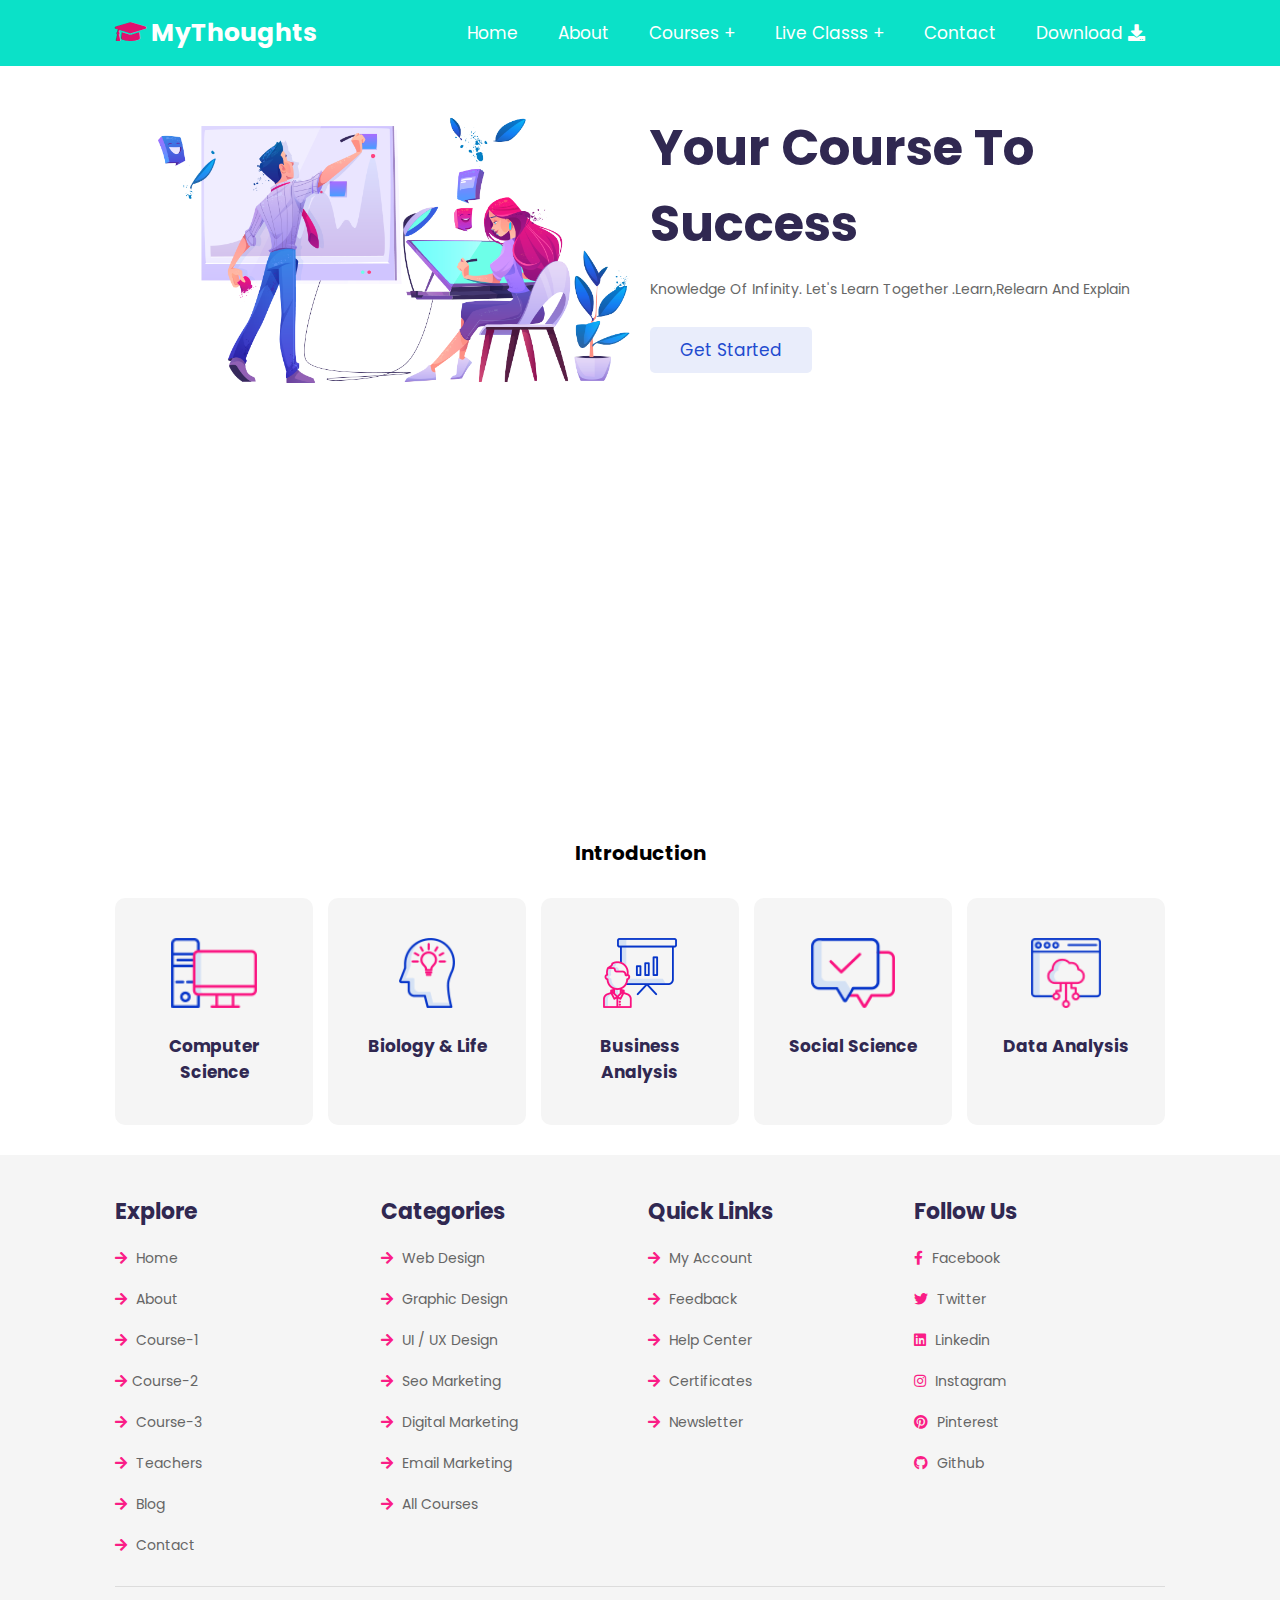
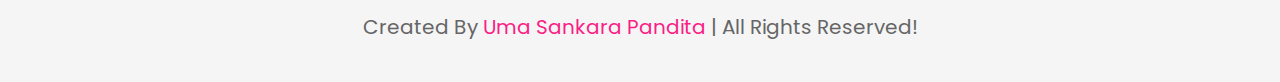
<file: home.html>
<!DOCTYPE html>
<html lang="en">
<head>
    <meta charset="UTF-8">
    <meta http-equiv="X-UA-Compatible" content="IE=edge">
    <meta name="viewport" content="width=device-width, initial-scale=1.0">
    <title>home</title>

    <!-- font awesome cdn link  -->
    <link rel="stylesheet" href="https://cdnjs.cloudflare.com/ajax/libs/font-awesome/5.15.4/css/all.min.css">

    <!-- custom css file link  -->
    <link rel="stylesheet" href="css/style.css">

</head>
<body>
    
<!-- header section starts  -->

<header class="header">

    <a href="home.html" class="logo"> <i class="fas fa-graduation-cap"></i> MyThoughts </a>

    <div id="menu-btn" class="fas fa-bars"></div>

    <nav class="navbar">
        <ul>
            <li><a href="home.html">home</a></li>
            <li><a href="about.html">about</a></li>
            <li><a href="#">courses +</a>
                <ul>
                    <li><a href="course-1.html">course 01</a></li>
                    <li><a href="course-2.html">course 02</a></li>
                    <li><a href="course-3.html">course 03</a></li>
                    <li><a href="quiz.html">Quiz</a></li>
                </ul>
            </li>
            <li><a href="#">Live classs +</a>
                <ul>
                    <li><a href="teachers.html">teachers</a></li>
                    <li><a href="blog.html">blogs</a></li>
                    <li><a href="live_class.html">Amu's live class</a></li>
                </ul>
            </li>
            <li><a href="contact.html">contact</a></li>
             <li><a href="./app.apk" download='application' class="download-btn">Download
                    <i class="fa fa-download"></i>
                </a>
            </li>
        </ul>
    </nav>

</header>

<!-- header section ends -->

<!-- home section starts  -->

<section class="home">

    <div class="image">
        <img src="images/home-img.png" alt="">
    </div>

    <div class="content">
        <h3>your course to success</h3>
        <p>Knowledge of Infinity. Let's learn together .Learn,Relearn and Explain </p>
        <a href="#" class="btn">get started</a>
    </div>

</section>
     <div><center>
     <iframe width="500" height="415" src="https://www.youtube.com/embed/live_stream?channel=UCAczs65e8bSwjpksHFJIwhQ" title="YouTube video player"
     frameborder="0" allow="accelerometer; autoplay; clipboard-write; encrypted-media; gyroscope; picture-in-picture" 
     allowfullscreen></iframe>
     </center>
     <center> <h1>Introduction</h1></center></div>
 </section>
    
      
      <!-- insert where you want your wall (change the data-dowall "code" to the code from your wall) -->
<!-- insert where you want your wall (change the data-dowall "code" to the code from your wall) -->
<!-- <div data-dowall="62daefa54d872a0012af1422"></div> -->
<!-- insert once before closing body tag -->
<!-- <script async src="https://cdn.dowall.tv/embed.js?event=62daefa54d872a0012af1420"></script> -->

<!-- home section ends -->

<!-- categories section starts  -->

<section class="category">

    <a href="#" class="box">
        <img src="images/category-1.png" alt="">
        <h3>computer science</h3>
    </a>

    <a href="#" class="box">
        <img src="images/category-2.png" alt="">
        <h3>biology & life</h3>
    </a>

    <a href="#" class="box">
        <img src="images/category-3.png" alt="">
        <h3>business analysis</h3>
    </a>

    <a href="#" class="box">
        <img src="images/category-4.png" alt="">
        <h3>social science</h3>
    </a>

    <a href="#" class="box">
        <img src="images/category-5.png" alt="">
        <h3>data analysis</h3>
    </a>

</section>

<!-- categories section ends -->












<!-- footer section starts  -->

<section class="footer">

    <div class="box-container">

        <div class="box">
            <h3>explore</h3>
            <a href="home.html"> <i class="fas fa-arrow-right"></i> home </a>
            <a href="about.html"> <i class="fas fa-arrow-right"></i> about </a>
            <a href="course-1.html"> <i class="fas fa-arrow-right"></i> course-1 </a>
            <a href="course-2.html"> <i class="fas fa-arrow-right"></i>course-2 </a>
            <a href="course-3.html"> <i class="fas fa-arrow-right"></i> course-3 </a>
            <a href="teachers.html"> <i class="fas fa-arrow-right"></i> teachers </a>
            <a href="blog.html"> <i class="fas fa-arrow-right"></i> blog </a>
            <a href="contact.html"> <i class="fas fa-arrow-right"></i> contact </a>
        </div>

        <div class="box">
            <h3>categories</h3>
            <a href="#"> <i class="fas fa-arrow-right"></i> web design </a>
            <a href="#"> <i class="fas fa-arrow-right"></i> graphic design</a>
            <a href="#"> <i class="fas fa-arrow-right"></i> UI / UX design</a>
            <a href="#"> <i class="fas fa-arrow-right"></i> seo marketing</a>
            <a href="#"> <i class="fas fa-arrow-right"></i> digital marketing</a>
            <a href="#"> <i class="fas fa-arrow-right"></i> email marketing</a>
            <a href="#"> <i class="fas fa-arrow-right"></i> all courses</a>
        </div>

        <div class="box">
            <h3>quick links</h3>
            <a href="#"> <i class="fas fa-arrow-right"></i> my account </a>
            <a href="#"> <i class="fas fa-arrow-right"></i> feedback </a>
            <a href="#"> <i class="fas fa-arrow-right"></i> help center </a>
            <a href="#"> <i class="fas fa-arrow-right"></i> certificates </a>
            <a href="#"> <i class="fas fa-arrow-right"></i> newsletter </a>
        </div>

        <div class="box">
            <h3>follow us</h3>
            <a href="#"> <i class="fab fa-facebook-f"></i> facebook </a>
            <a href="#"> <i class="fab fa-twitter"></i> twitter </a>
            <a href="#"> <i class="fab fa-linkedin"></i> linkedin </a>
            <a href="#"> <i class="fab fa-instagram"></i> instagram </a>
            <a href="#"> <i class="fab fa-pinterest"></i> pinterest </a>
            <a href="#"> <i class="fab fa-github"></i> github </a>
        </div>

    </div>

    <div class="credit"> created by <span>Uma Sankara Pandita </span> | all rights reserved! </div>

</section>

<!-- footer section ends -->

<!-- custom js file link  -->
<script src="js/script.js"></script>

</body>
</html>
</file>
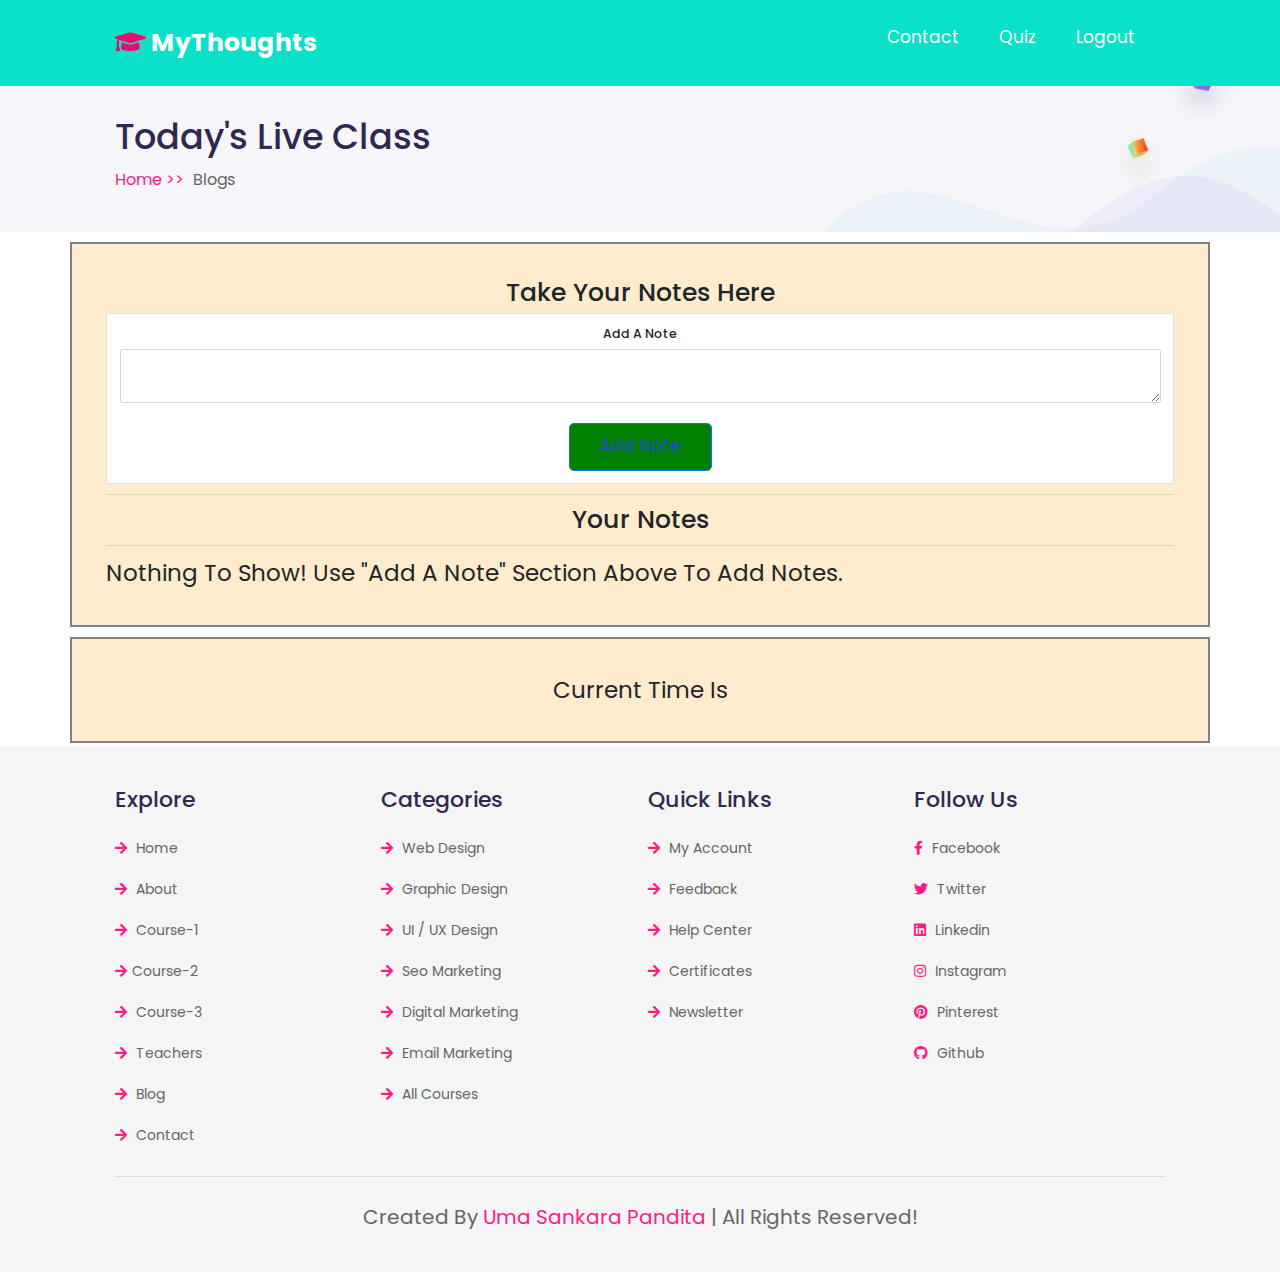
<file: live_class.html>
<!DOCTYPE html>
<html lang="en">
<head>
    <meta charset="UTF-8">
    <meta http-equiv="X-UA-Compatible" content="IE=edge">
    <meta name="viewport" content="width=device-width, initial-scale=1.0">
    <title>Amu's Live class</title>

    <!-- font awesome cdn link  -->
    <link rel="stylesheet" href="https://cdnjs.cloudflare.com/ajax/libs/font-awesome/5.15.4/css/all.min.css">
    <link rel="stylesheet" href=
    "https://stackpath.bootstrapcdn.com/bootstrap/4.3.1/css/bootstrap.min.css"
            integrity=
    "sha384-ggOyR0iXCbMQv3Xipma34MD+dH/1fQ784/j6cY/iJTQUOhcWr7x9JvoRxT2MZw1T"
            crossorigin="anonymous">
    
        <script src=
    "https://code.jquery.com/jquery-3.3.1.slim.min.js" integrity=
    "sha384-q8i/X+965DzO0rT7abK41JStQIAqVgRVzpbzo5smXKp4YfRvH+8abtTE1Pi6jizo"
            crossorigin="anonymous">
        </script>
        
        <script src=
    "https://cdnjs.cloudflare.com/ajax/libs/popper.js/1.14.7/umd/popper.min.js"
            integrity=
    "sha384-UO2eT0CpHqdSJQ6hJty5KVphtPhzWj9WO1clHTMGa3JDZwrnQq4sF86dIHNDz0W1"
            crossorigin="anonymous">
        </script>
        
        <script src=
    "https://stackpath.bootstrapcdn.com/bootstrap/4.3.1/js/bootstrap.min.js"
            integrity=
    "sha384-JjSmVgyd0p3pXB1rRibZUAYoIIy6OrQ6VrjIEaFf/nJGzIxFDsf4x0xIM+B07jRM"
            crossorigin="anonymous">
        </script>

    <!-- custom css file link  -->
    <link rel="stylesheet" href="css/style.css">
    <link rel="stylesheet" href="https://unicons.iconscout.com/release/v4.0.0/css/line.css">

</head>
<body>
    
<!-- header section starts  -->

<header class="header">

    <a href="home.html" class="logo"> <i class="fas fa-graduation-cap"></i> MyThoughts </a>

    <div id="menu-btn" class="fas fa-bars"></div>

    <nav class="navbar">
        <ul>
            <!-- <li><a href="home.html">home</a></li>
            <li><a href="about.html">about</a></li>
            <li><a href="#">courses +</a>
                <ul>
                    <li><a href="course-1.html">course 01</a></li>
                    <li><a href="course-2.html">course 02</a></li>
                    <li><a href="course-3.html">course 03</a></li>
                </ul>
            </li>
            <li><a href="#">Live classs +</a>
                <ul>
                    <li><a href="teachers.html">teachers</a></li>
                    <li><a href="blog.html">blogs</a></li>
                    <li><a href="live_class.html">Amu's live class</a></li>
                </ul>
            </li> -->
            <li><a href="contact.html">contact</a></li>
            <li><a href="quiz.html">Quiz</a></li>
            <!-- <li><button type="button" class="btn btn-danger" ><a href="home.html"></a>Logout</button></li> -->
            <li><a href="home.html" class="logout">Logout</a></li>
          
        </ul>
    </nav>

</header>

<!-- header section ends -->

<section class="heading">
    <h3>Today's live class</h3>
    <p> <a href="home.html">home >></a> blogs </p>
</section>

<!-- blog section starts  -->
<center>
<!--<section class="live_class">-->
<!-- insert where you want your wall (change the data-dowall "code" to the code from your wall) -->
<!-- insert where you want your wall (change the data-dowall "code" to the code from your wall) -->
<!-- insert where you want your wall (change the data-dowall "code" to the code from your wall) -->
<!--<div data-dowall="62de8817c01a040036033326"></div>-->
<!-- insert once before closing body tag -->
<!--<script async src="https://cdn.dowall.tv/embed.js?event=62de8817c01a040036033324"></script>-->

 <center>
  
                <div data-dowall="62daeff04988e800198ad35b"></div>
                <script async src="https://cdn.dowall.tv/embed.js?event=62daeff04988e800198ad359"></script>   
            </i>
    </center>
            
            
    <body>
        <!-- <nav class="navbar navbar-expand-lg
                    navbar-light bg-success">
            <a class="navbar-brand" href="#">
                <p style="font-size: 30px;">
                    THE NOTES TAKER
                </p>
    
            </a>
        </nav> -->
    
        <div class="container my-3">
            <h1>Take your Notes here</h1>
            <div class="card">
                <div class="card-body">
                    <h5 class="card-title">
                        Add a Note
                    
                    </h5>
                    <div class="form-group">
                        <textarea class="form-control"
                            id="addTxt" rows="3">
                        </textarea>
                    </div>
                    <button class="btn btn-primary"
                        id="addBtn" style=
                        "background-color:green">
                        Add Note
                    </button>
                </div>
            </div>
            <hr>
            <h1>Your Notes</h1>
            <hr>
            
            <div id="notes" class=
                "row container-fluid">
            </div>
        </div>
    
        <script src="gfg.js"></script>
    </body>
    
</center>
</section>
<style>
    .container {
        font-size: 23px;
        background-color: blanchedalmond;
        border: 2px solid grey;
        padding: 34px;
        margin: 4px;
        text-align: center;
    }

    #time {
        font-weight: bold;
    }
</style>

<body><center>
    <div class="container">
        Current time is <span id="time"></span>
    </div>
</center>
    <script>
        console.log("This is date and time tutorial");
        let now = new Date();
        console.log(now);

        let dt = new Date(1000);
        console.log(dt);

        // let newDate = new Date("2029-09-30");
        // console.log(newDate)

        // let newDate = new Date(year, month, date, hours, minutes, seconds, milliseconds);
        let newDate = new Date(3020, 4, 6, 9, 3, 2, 34);
        console.log(newDate);

        let yr = newDate.getFullYear();
        console.log("The year is ", yr);

        let dat = newDate.getDate();
        console.log("The date is ", dat);

        let month = newDate.getMonth();
        console.log("The month is ", month);

        let hours = newDate.getHours();
        console.log("The hours is ", hours);

        newDate.setDate(8);
        newDate.setMinutes(29);
        console.log(newDate)
        setInterval(updateTime, 1000);

        function updateTime() {
            time.innerHTML = new Date();
        }

    </script>

<!-- blog section ends -->












<!-- footer section starts  -->

<section class="footer">

    <div class="box-container">

        <div class="box">
            <h3>explore</h3>
            <a href="home.html"> <i class="fas fa-arrow-right"></i> home </a>
            <a href="about.html"> <i class="fas fa-arrow-right"></i> about </a>
            <a href="course-1.html"> <i class="fas fa-arrow-right"></i> course-1 </a>
            <a href="course-2.html"> <i class="fas fa-arrow-right"></i>course-2 </a>
            <a href="course-3.html"> <i class="fas fa-arrow-right"></i> course-3 </a>
            <a href="teachers.html"> <i class="fas fa-arrow-right"></i> teachers </a>
            <a href="blog.html"> <i class="fas fa-arrow-right"></i> blog </a>
            <a href="contact.html"> <i class="fas fa-arrow-right"></i> contact </a>
        </div>

        <div class="box">
            <h3>categories</h3>
            <a href="#"> <i class="fas fa-arrow-right"></i> web design </a>
            <a href="#"> <i class="fas fa-arrow-right"></i> graphic design</a>
            <a href="#"> <i class="fas fa-arrow-right"></i> UI / UX design</a>
            <a href="#"> <i class="fas fa-arrow-right"></i> seo marketing</a>
            <a href="#"> <i class="fas fa-arrow-right"></i> digital marketing</a>
            <a href="#"> <i class="fas fa-arrow-right"></i> email marketing</a>
            <a href="#"> <i class="fas fa-arrow-right"></i> all courses</a>
        </div>

        <div class="box">
            <h3>quick links</h3>
            <a href="#"> <i class="fas fa-arrow-right"></i> my account </a>
            <a href="#"> <i class="fas fa-arrow-right"></i> feedback </a>
            <a href="#"> <i class="fas fa-arrow-right"></i> help center </a>
            <a href="#"> <i class="fas fa-arrow-right"></i> certificates </a>
            <a href="#"> <i class="fas fa-arrow-right"></i> newsletter </a>
        </div>

        <div class="box">
            <h3>follow us</h3>
            <a href="#"> <i class="fab fa-facebook-f"></i> facebook </a>
            <a href="#"> <i class="fab fa-twitter"></i> twitter </a>
            <a href="#"> <i class="fab fa-linkedin"></i> linkedin </a>
            <a href="#"> <i class="fab fa-instagram"></i> instagram </a>
            <a href="#"> <i class="fab fa-pinterest"></i> pinterest </a>
            <a href="#"> <i class="fab fa-github"></i> github </a>
        </div>

    </div>

    <div class="credit"> created by <span>Uma Sankara Pandita </span> | all rights reserved! </div>

</section>

<!-- footer section ends -->

<!-- custom js file link  -->
<script src="js/script.js"></script>

</body>
</html>
</file>
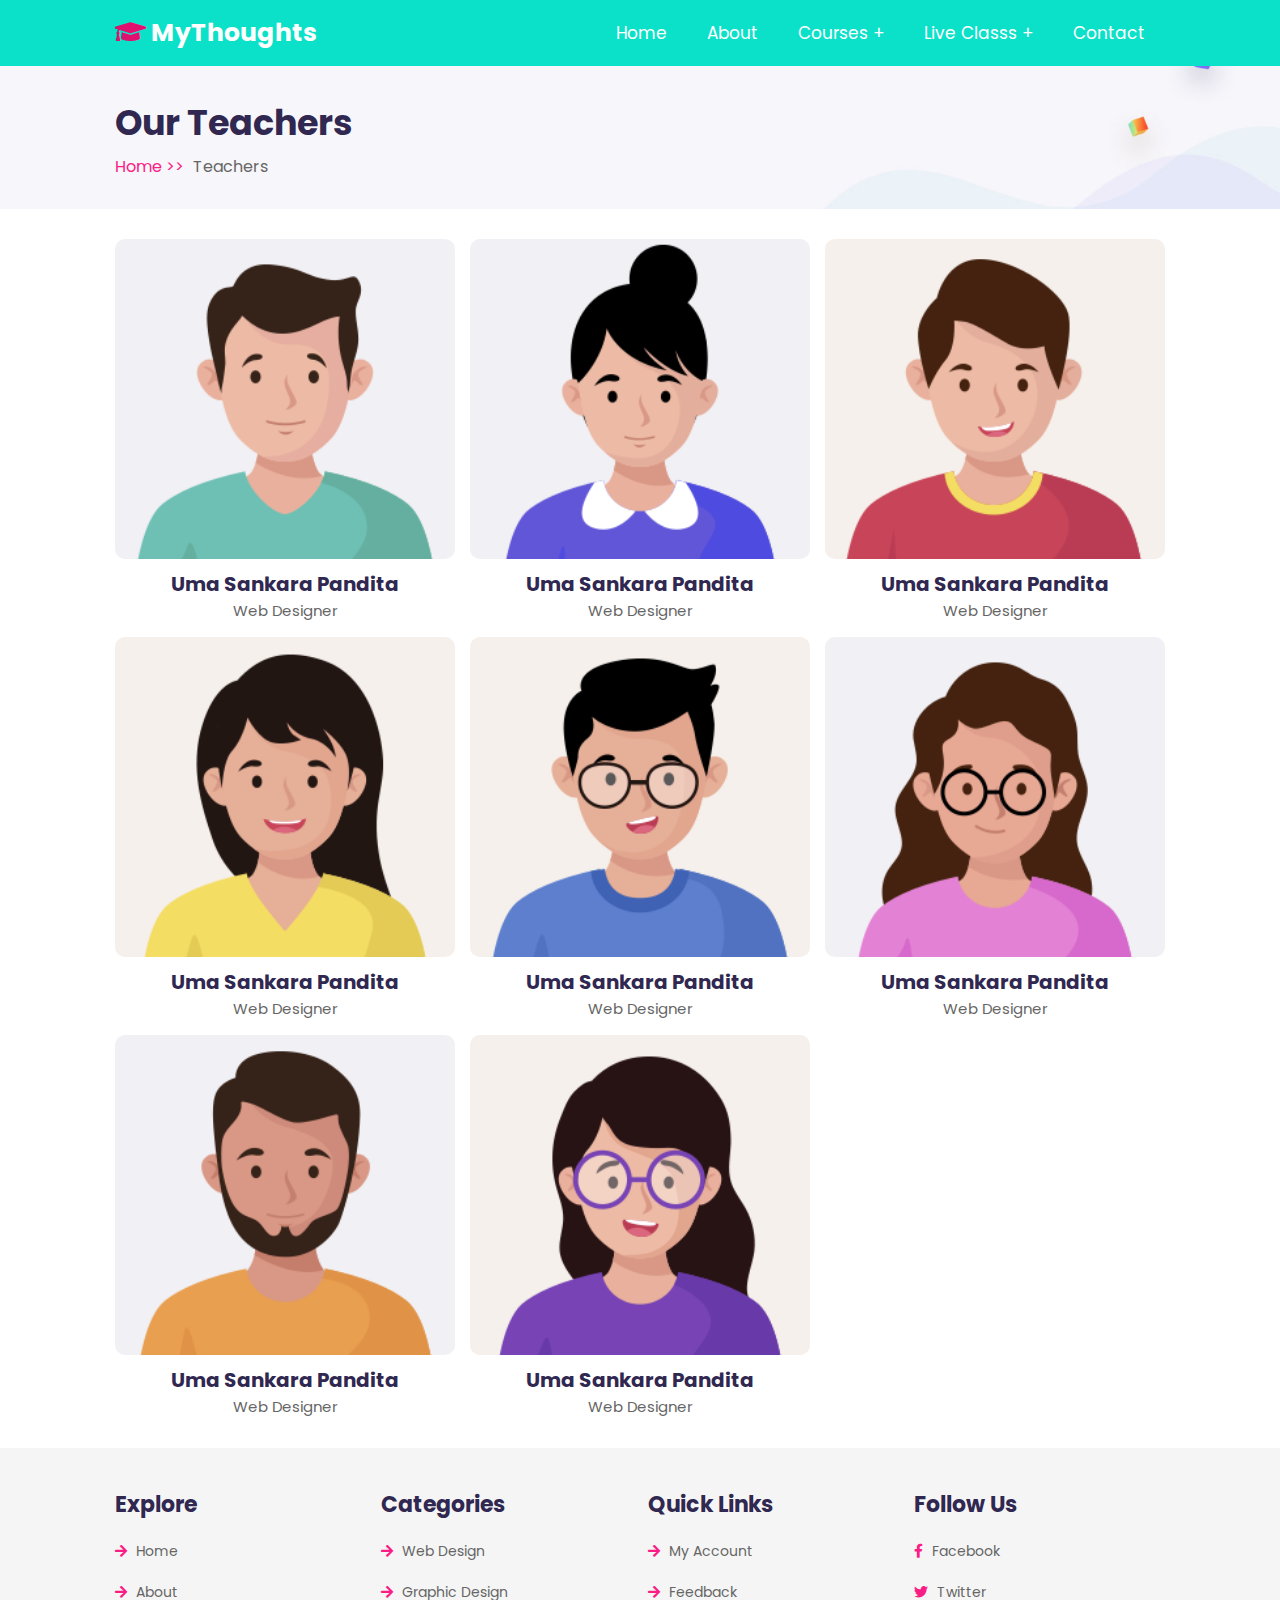
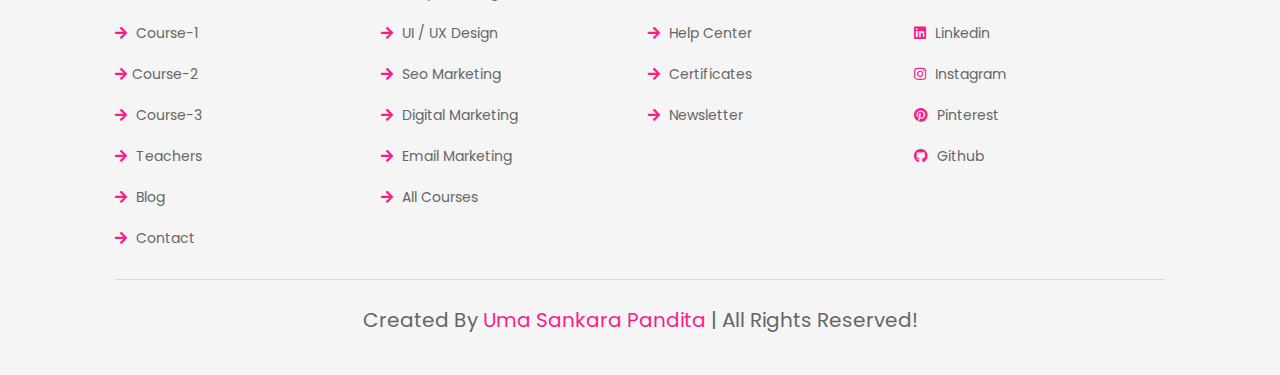
<file: teachers.html>
<!DOCTYPE html>
<html lang="en">
<head>
    <meta charset="UTF-8">
    <meta http-equiv="X-UA-Compatible" content="IE=edge">
    <meta name="viewport" content="width=device-width, initial-scale=1.0">
    <title>teachers</title>

    <!-- font awesome cdn link  -->
    <link rel="stylesheet" href="https://cdnjs.cloudflare.com/ajax/libs/font-awesome/5.15.4/css/all.min.css">

    <!-- custom css file link  -->
    <link rel="stylesheet" href="css/style.css">

</head>
<body>
    
<!-- header section starts  -->

<header class="header">

    <a href="home.html" class="logo"> <i class="fas fa-graduation-cap"></i> MyThoughts </a>

    <div id="menu-btn" class="fas fa-bars"></div>

    <nav class="navbar">
        <ul>
            <li><a href="home.html">home</a></li>
            <li><a href="about.html">about</a></li>
            <li><a href="#">courses +</a>
                <ul>
                    <li><a href="course-1.html">course 01</a></li>
                    <li><a href="course-2.html">course 02</a></li>
                    <li><a href="course-3.html">course 03</a></li>
                    <li><a href="quiz.html">Quiz</a></li>
                </ul>
            </li>
            <li><a href="#">Live classs +</a>
                <ul>
                    <li><a href="teachers.html">teachers</a></li>
                    <li><a href="blog.html">blogs</a></li>
                    <li><a href="live_class.html">Amu's live class</a></li>
                </ul>
            </li>
            <li><a href="contact.html">contact</a></li>
        </ul>
    </nav>

</header>

<!-- header section ends -->

<section class="heading">
    <h3>our teachers</h3>
    <p> <a href="home.html">home >></a> teachers </p>
</section>

<!-- teachers section starts  -->

<section class="teachers">

    <div class="box">
        <div class="image">
            <img src="images/teacher-1.png" alt="">
            <div class="share">
                <a href="#" class="fab fa-facebook-f"></a>
                <a href="#" class="fab fa-twitter"></a>
                <a href="#" class="fab fa-instagram"></a>
                <a href="#" class="fab fa-linkedin"></a>
            </div>
        </div>
        <div class="content">
            <h3>Uma Sankara Pandita </h3>
            <span>web designer</span>
        </div>
    </div>

    <div class="box">
        <div class="image">
            <img src="images/teacher-2.png" alt="">
            <div class="share">
                <a href="#" class="fab fa-facebook-f"></a>
                <a href="#" class="fab fa-twitter"></a>
                <a href="#" class="fab fa-instagram"></a>
                <a href="#" class="fab fa-linkedin"></a>
            </div>
        </div>
        <div class="content">
            <h3>Uma Sankara Pandita </h3>
            <span>web designer</span>
        </div>
    </div>

    <div class="box">
        <div class="image">
            <img src="images/teacher-3.png" alt="">
            <div class="share">
                <a href="#" class="fab fa-facebook-f"></a>
                <a href="#" class="fab fa-twitter"></a>
                <a href="#" class="fab fa-instagram"></a>
                <a href="#" class="fab fa-linkedin"></a>
            </div>
        </div>
        <div class="content">
            <h3>Uma Sankara Pandita </h3>
            <span>web designer</span>
        </div>
    </div>

    <div class="box">
        <div class="image">
            <img src="images/teacher-4.png" alt="">
            <div class="share">
                <a href="#" class="fab fa-facebook-f"></a>
                <a href="#" class="fab fa-twitter"></a>
                <a href="#" class="fab fa-instagram"></a>
                <a href="#" class="fab fa-linkedin"></a>
            </div>
        </div>
        <div class="content">
            <h3>Uma Sankara Pandita </h3>
            <span>web designer</span>
        </div>
    </div>

    <div class="box">
        <div class="image">
            <img src="images/teacher-5.png" alt="">
            <div class="share">
                <a href="#" class="fab fa-facebook-f"></a>
                <a href="#" class="fab fa-twitter"></a>
                <a href="#" class="fab fa-instagram"></a>
                <a href="#" class="fab fa-linkedin"></a>
            </div>
        </div>
        <div class="content">
            <h3>Uma Sankara Pandita </h3>
            <span>web designer</span>
        </div>
    </div>

    <div class="box">
        <div class="image">
            <img src="images/teacher-6.png" alt="">
            <div class="share">
                <a href="#" class="fab fa-facebook-f"></a>
                <a href="#" class="fab fa-twitter"></a>
                <a href="#" class="fab fa-instagram"></a>
                <a href="#" class="fab fa-linkedin"></a>
            </div>
        </div>
        <div class="content">
            <h3>Uma Sankara Pandita </h3>
            <span>web designer</span>
        </div>
    </div>

    <div class="box">
        <div class="image">
            <img src="images/teacher-7.png" alt="">
            <div class="share">
                <a href="#" class="fab fa-facebook-f"></a>
                <a href="#" class="fab fa-twitter"></a>
                <a href="#" class="fab fa-instagram"></a>
                <a href="#" class="fab fa-linkedin"></a>
            </div>
        </div>
        <div class="content">
            <h3>Uma Sankara Pandita </h3>
            <span>web designer</span>
        </div>
    </div>

    <div class="box">
        <div class="image">
            <img src="images/teacher-8.png" alt="">
            <div class="share">
                <a href="#" class="fab fa-facebook-f"></a>
                <a href="#" class="fab fa-twitter"></a>
                <a href="#" class="fab fa-instagram"></a>
                <a href="#" class="fab fa-linkedin"></a>
            </div>
        </div>
        <div class="content">
            <h3>Uma Sankara Pandita </h3>
            <span>web designer</span>
        </div>
    </div>

</section>

<!-- teachers section ends -->












<!-- footer section starts  -->

<section class="footer">

    <div class="box-container">

        <div class="box">
            <h3>explore</h3>
            <a href="home.html"> <i class="fas fa-arrow-right"></i> home </a>
            <a href="about.html"> <i class="fas fa-arrow-right"></i> about </a>
            <a href="course-1.html"> <i class="fas fa-arrow-right"></i> course-1 </a>
            <a href="course-2.html"> <i class="fas fa-arrow-right"></i>course-2 </a>
            <a href="course-3.html"> <i class="fas fa-arrow-right"></i> course-3 </a>
            <a href="teachers.html"> <i class="fas fa-arrow-right"></i> teachers </a>
            <a href="blog.html"> <i class="fas fa-arrow-right"></i> blog </a>
            <a href="contact.html"> <i class="fas fa-arrow-right"></i> contact </a>
        </div>

        <div class="box">
            <h3>categories</h3>
            <a href="#"> <i class="fas fa-arrow-right"></i> web design </a>
            <a href="#"> <i class="fas fa-arrow-right"></i> graphic design</a>
            <a href="#"> <i class="fas fa-arrow-right"></i> UI / UX design</a>
            <a href="#"> <i class="fas fa-arrow-right"></i> seo marketing</a>
            <a href="#"> <i class="fas fa-arrow-right"></i> digital marketing</a>
            <a href="#"> <i class="fas fa-arrow-right"></i> email marketing</a>
            <a href="#"> <i class="fas fa-arrow-right"></i> all courses</a>
        </div>

        <div class="box">
            <h3>quick links</h3>
            <a href="#"> <i class="fas fa-arrow-right"></i> my account </a>
            <a href="#"> <i class="fas fa-arrow-right"></i> feedback </a>
            <a href="#"> <i class="fas fa-arrow-right"></i> help center </a>
            <a href="#"> <i class="fas fa-arrow-right"></i> certificates </a>
            <a href="#"> <i class="fas fa-arrow-right"></i> newsletter </a>
        </div>

        <div class="box">
            <h3>follow us</h3>
            <a href="#"> <i class="fab fa-facebook-f"></i> facebook </a>
            <a href="#"> <i class="fab fa-twitter"></i> twitter </a>
            <a href="#"> <i class="fab fa-linkedin"></i> linkedin </a>
            <a href="#"> <i class="fab fa-instagram"></i> instagram </a>
            <a href="#"> <i class="fab fa-pinterest"></i> pinterest </a>
            <a href="#"> <i class="fab fa-github"></i> github </a>
        </div>

    </div>

    <div class="credit"> created by <span>Uma Sankara Pandita </span> | all rights reserved! </div>

</section>

<!-- footer section ends -->

<!-- custom js file link  -->
<script src="js/script.js"></script>

</body>
</html>
</file>
<file: css/style.css>
@import url("https://fonts.googleapis.com/css2?family=Poppins:wght@100;300;400;500;600&display=swap");
* {
  font-family: 'Poppins', sans-serif;
  margin: 0;
  padding: 0;
  -webkit-box-sizing: border-box;
          box-sizing: border-box;
  text-transform: capitalize;
  text-decoration: none;
  outline: none;
  border: none;
  -webkit-transition: all .2s linear;
  transition: all .2s linear;
}

html {
  font-size: 62.5%;
  overflow-x: hidden;
}

section {
  padding: 3rem 9%;
}

.btn {
  display: inline-block;
  margin-top: 1rem;
  padding: 1rem 3rem;
  background: #e9edfb;
  color: #224bcf;
  cursor: pointer;
  border-radius: .5rem;
  font-size: 1.7rem;
}

.btn:hover {
  color: #fff;
  background: #224bcf;
}

.heading {
  background: url(../images/heading-bg.png) no-repeat;
  background-size: cover;
  background-position: center;
}

.heading h3 {
  font-size: 3.5rem;
  color: #302851;
}

.heading p {
  font-size: 1.6rem;
  color: #666;
  padding-top: .5rem;
}

.heading p a {
  padding-right: .5rem;
  color: #fa1d86;
}

.heading p a:hover {
  color: #224bcf;
}

.header {
  position: -webkit-sticky;
  position: sticky;
  top: 0;
  left: 0;
  right: 0;
  z-index: 1000;
  display: -webkit-box;
  display: -ms-flexbox;
  display: flex;
  -webkit-box-align: center;
      -ms-flex-align: center;
          align-items: center;
  -webkit-box-pack: justify;
      -ms-flex-pack: justify;
          justify-content: space-between;
  padding: 0 9%;
  background: #0be1c8;
}

.header .logo {
  font-size: 2.5rem;
  font-weight: bolder;
  color: #fff;
}

.header .logo i {
  color: #e0116e;
}

.header .navbar ul {
  list-style: none;
}

.header .navbar ul li {
  position: relative;
  float: left;
}

.header .navbar ul li:hover ul {
  display: block;
}

.header .navbar ul li a {
  padding: 2rem;
  display: block;
  font-size: 1.7rem;
  color: #fff;
}

.header .navbar ul li a:hover {
  background: #fa1d86;
}

.header .navbar ul li ul {
  position: absolute;
  left: 0;
  width: 20rem;
  background: #d80a9a;
  display: none;
}

.header .navbar ul li ul li {
  width: 100%;
}

#menu-btn {
  cursor: pointer;
  color: #fff;
  font-size: 2.5rem;
  display: none;
}

.home {
  display: -webkit-box;
  display: -ms-flexbox;
  display: flex;
  -webkit-box-align: center;
      -ms-flex-align: center;
          align-items: center;
  -ms-flex-wrap: wrap;
      flex-wrap: wrap;
  gap: 2rem;
}

.home .image {
  -webkit-box-flex: 1;
      -ms-flex: 1 1 42rem;
          flex: 1 1 42rem;
}

.home .image img {
  width: 100%;
}

.home .content {
  -webkit-box-flex: 1;
      -ms-flex: 1 1 42rem;
          flex: 1 1 42rem;
}

.home .content h3 {
  color: #302851;
  font-size: 5rem;
}

.home .content p {
  font-size: 1.4rem;
  color: #666;
  padding: 1rem 0;
  line-height: 2.5;
}

.category {
  display: -ms-grid;
  display: grid;
  -ms-grid-columns: (minmax(16rem, 1fr))[auto-fit];
      grid-template-columns: repeat(auto-fit, minmax(16rem, 1fr));
  gap: 1.5rem;
}

.category .box {
  border-radius: 1rem;
  background: #f5f5f5;
  padding: 4rem 3rem;
  text-align: center;
}

.category .box img {
  height: 7rem;
  margin-bottom: 2rem;
}

.category .box h3 {
  font-size: 1.7rem;
  color: #302851;
}

.about {
  display: -webkit-box;
  display: -ms-flexbox;
  display: flex;
  -webkit-box-align: center;
      -ms-flex-align: center;
          align-items: center;
  -ms-flex-wrap: wrap;
      flex-wrap: wrap;
  gap: 2rem;
}

.about .image {
  -webkit-box-flex: 1;
      -ms-flex: 1 1 42rem;
          flex: 1 1 42rem;
}

.about .image img {
  width: 100%;
}

.about .content {
  -webkit-box-flex: 1;
      -ms-flex: 1 1 42rem;
          flex: 1 1 42rem;
}

.about .content h3 {
  color: #302851;
  font-size: 4.5rem;
}

.about .content p {
  font-size: 1.4rem;
  padding: 1rem 0;
  color: #666;
  line-height: 2.5;
}

.course-1 {
  display: -ms-grid;
  display: grid;
  -ms-grid-columns: (minmax(31rem, 1fr))[auto-fit];
      grid-template-columns: repeat(auto-fit, minmax(31rem, 1fr));
  gap: 1.5rem;
}

.course-1 .box {
  background: #f5f5f5;
  border-radius: 1rem;
  text-align: center;
  padding: 3rem 2rem;
}

.course-1 .box img {
  margin-bottom: 1rem;
  height: 8rem;
}

.course-1 .box h3 {
  font-size: 2rem;
  color: #302851;
  padding: .5rem 0;
}

.course-1 .box p {
  font-size: 1.4rem;
  color: #666;
  line-height: 2.5;
  padding: 1rem 0;
}

.course-2 {
  display: -ms-grid;
  display: grid;
  -ms-grid-columns: (minmax(31rem, 1fr))[auto-fit];
      grid-template-columns: repeat(auto-fit, minmax(31rem, 1fr));
  gap: 1.5rem;
}

.course-2 .box {
  padding: 2rem;
  border-radius: 1rem;
  background: #f5f5f5;
}

.course-2 .box .image {
  margin-bottom: 2rem;
  text-align: center;
}

.course-2 .box .image img {
  height: 22rem;
}

.course-2 .box .content span {
  font-size: 1.4rem;
  color: #fa1d86;
  background: #ffeaf4;
  padding: .5rem 1rem;
}

.course-2 .box .content h3 {
  color: #302851;
  line-height: 2;
  margin-top: 1.5rem;
  font-size: 2rem;
}

.course-2 .box .content p {
  font-size: 1.4rem;
  color: #666;
  line-height: 2.5;
  padding: 1rem 0;
}

.course-2 .box .content .icons {
  margin-top: 2rem;
  padding-top: 2rem;
  display: -webkit-box;
  display: -ms-flexbox;
  display: flex;
  -webkit-box-align: center;
      -ms-flex-align: center;
          align-items: center;
  -webkit-box-pack: justify;
      -ms-flex-pack: justify;
          justify-content: space-between;
  border-top: 0.1rem solid rgba(0, 0, 0, 0.1);
}

.course-2 .box .content .icons a {
  font-size: 1.4rem;
  color: #666;
}

.course-2 .box .content .icons a:hover {
  color: #fa1d86;
}

.course-2 .box .content .icons a i {
  padding-right: .5rem;
  color: #fa1d86;
}

.course-3 {
  display: -ms-grid;
  display: grid;
  -ms-grid-columns: (minmax(31rem, 1fr))[auto-fit];
      grid-template-columns: repeat(auto-fit, minmax(31rem, 1fr));
  gap: 1.5rem;
}

.course-3 .box {
  text-align: center;
  overflow: hidden;
}

.course-3 .box:hover .video video {
  -webkit-transform: scale(1.1);
          transform: scale(1.1);
}

.course-3 .box .video {
  height: 25rem;
  width: 100%;
  overflow: hidden;
  border-radius: .5rem;
  position: relative;
}

.course-3 .box .video video {
  height: 100%;
  width: 100%;
  -o-object-fit: cover;
     object-fit: cover;
  cursor: pointer;
}

.course-3 .box .video i {
  position: absolute;
  top: 50%;
  left: 50%;
  -webkit-transform: translate(-50%, -50%);
          transform: translate(-50%, -50%);
  font-size: 2rem;
  height: 5rem;
  width: 5rem;
  line-height: 5rem;
  border-radius: 50%;
  background: #fff;
  color: #302851;
  pointer-events: none;
  z-index: 10;
}

.course-3 .box .content {
  padding-top: 1rem;
}

.course-3 .box .content h3 {
  font-size: 1.7rem;
  color: #302851;
  padding: .5rem 0;
}

.course-3 .box .content p {
  font-size: 1.5rem;
  color: #666;
}

.main-video {
  position: fixed;
  top: 0;
  left: 0;
  z-index: 10000;
  background: rgba(0, 0, 0, 0.7);
  display: -webkit-box;
  display: -ms-flexbox;
  display: flex;
  -webkit-box-align: center;
      -ms-flex-align: center;
          align-items: center;
  -webkit-box-pack: center;
      -ms-flex-pack: center;
          justify-content: center;
  height: 100%;
  width: 100%;
  display: none;
}

.main-video.active {
  display: -webkit-box;
  display: -ms-flexbox;
  display: flex;
}

.main-video #close-vid {
  position: absolute;
  top: 1.5rem;
  right: 2.5rem;
  font-size: 6rem;
  color: #fff;
  cursor: pointer;
}

.main-video video {
  width: 80%;
  border: 0.5rem solid #fff;
  border-radius: .5rem;
}

.teachers {
  display: -ms-grid;
  display: grid;
  -ms-grid-columns: (minmax(27rem, 1fr))[auto-fit];
      grid-template-columns: repeat(auto-fit, minmax(27rem, 1fr));
  gap: 1.5rem;
}

.teachers .box {
  text-align: center;
  overflow: hidden;
}

.teachers .box:hover .image .share {
  -webkit-transform: translateY(0);
          transform: translateY(0);
}

.teachers .box:hover .image .share a {
  -webkit-transform: translateY(-1rem);
          transform: translateY(-1rem);
  opacity: 1;
  -webkit-transition: -webkit-transform .2s .2s;
  transition: -webkit-transform .2s .2s;
  transition: transform .2s .2s;
  transition: transform .2s .2s, -webkit-transform .2s .2s;
}

.teachers .box .image {
  overflow: hidden;
  height: 32rem;
  width: 100%;
  position: relative;
  border-radius: 1rem;
}

.teachers .box .image .share {
  position: absolute;
  top: 0;
  left: 0;
  height: 100%;
  width: 100%;
  background: rgba(0, 0, 0, 0.7);
  display: -webkit-box;
  display: -ms-flexbox;
  display: flex;
  -webkit-box-align: end;
      -ms-flex-align: end;
          align-items: flex-end;
  -webkit-box-pack: center;
      -ms-flex-pack: center;
          justify-content: center;
  z-index: 10;
  overflow: hidden;
  -webkit-transform: translateY(-100%);
          transform: translateY(-100%);
}

.teachers .box .image .share a {
  font-size: 2.5rem;
  margin: 2rem 1.5rem;
  color: #fff;
  -webkit-transform: translateY(5rem);
          transform: translateY(5rem);
  opacity: 0;
}

.teachers .box .image .share a:hover {
  color: #fa1d86;
}

.teachers .box .image img {
  height: 100%;
  width: 100%;
  -o-object-fit: cover;
     object-fit: cover;
}

.teachers .box .content {
  padding-top: 1rem;
}

.teachers .box .content h3 {
  font-size: 2rem;
  color: #302851;
}

.teachers .box .content span {
  color: #666;
  font-size: 1.5rem;
}

.blog {
  display: -ms-grid;
  display: grid;
  -ms-grid-columns: (minmax(31rem, 1fr))[auto-fit];
      grid-template-columns: repeat(auto-fit, minmax(31rem, 1fr));
  gap: 1.5rem;
}

.blog .box .image {
  height: 25rem;
  width: 100%;
  overflow: hidden;
}

.blog .box .image img {
  height: 100%;
  width: 100%;
  -o-object-fit: cover;
     object-fit: cover;
  border-radius: .5rem;
}

.blog .box .content {
  padding: 2rem;
  background: #f5f5f5;
}

.blog .box .content .icons {
  padding: 1.5rem 0;
  margin-bottom: 1rem;
  display: -webkit-box;
  display: -ms-flexbox;
  display: flex;
  -webkit-box-align: center;
      -ms-flex-align: center;
          align-items: center;
  -webkit-box-pack: justify;
      -ms-flex-pack: justify;
          justify-content: space-between;
}

.blog .box .content .icons a {
  font-size: 1.4rem;
  color: #666;
}

.blog .box .content .icons a:hover {
  color: #224bcf;
}

.blog .box .content .icons a i {
  padding-right: .5rem;
  color: #224bcf;
}

.blog .box .content h3 {
  font-size: 1.7rem;
  padding: .5rem 0;
  color: #302851;
}

.blog .box .content p {
  padding: 1rem 0;
  font-size: 1.4rem;
  line-height: 2.5;
  color: #666;
}

.contact .icons-container {
  display: -ms-grid;
  display: grid;
  -ms-grid-columns: (minmax(30rem, 1fr))[auto-fit];
      grid-template-columns: repeat(auto-fit, minmax(30rem, 1fr));
  gap: 1.5rem;
}

.contact .icons-container .icons {
  text-align: center;
  padding: 2rem;
  border-radius: 1rem;
  background: #f5f5f5;
  margin-bottom: 2rem;
}

.contact .icons-container .icons i {
  height: 6.5rem;
  width: 6.5rem;
  line-height: 6.5rem;
  font-size: 2.5rem;
  color: #224bcf;
  background: #e9edfb;
  border-radius: 50%;
  text-align: center;
  margin-bottom: .5rem;
}

.contact .icons-container .icons h3 {
  font-size: 2rem;
  color: #302851;
  padding: .7rem 0;
}

.contact .icons-container .icons p {
  line-height: 2;
  font-size: 1.4rem;
  color: #666;
}

.contact .row {
  display: -webkit-box;
  display: -ms-flexbox;
  display: flex;
  -ms-flex-wrap: wrap;
      flex-wrap: wrap;
  gap: 1.5rem;
}

.contact .row form {
  -webkit-box-flex: 1;
      -ms-flex: 1 1 42rem;
          flex: 1 1 42rem;
  border-radius: 1rem;
  background: #f5f5f5;
  padding: 2rem;
}

.contact .row form h3 {
  font-size: 2.5rem;
  color: #302851;
  margin-bottom: .5rem;
}

.contact .row form .box, .contact .row form textarea {
  width: 100%;
  padding: 1rem 1.2rem;
  font-size: 1.6rem;
  color: #666;
  text-transform: none;
  margin: 1rem 0;
  border-radius: .5rem;
  background: #fff;
}

.contact .row form textarea {
  height: 15rem;
  resize: none;
}

.contact .row .map {
  -webkit-box-flex: 1;
      -ms-flex: 1 1 42rem;
          flex: 1 1 42rem;
  width: 100%;
  border-radius: 1rem;
}

.footer {
  background: #f5f5f5;
}

.footer .box-container {
  display: -ms-grid;
  display: grid;
  -ms-grid-columns: (minmax(25rem, 1fr))[auto-fit];
      grid-template-columns: repeat(auto-fit, minmax(25rem, 1fr));
  gap: 1.5rem;
}

.footer .box-container .box h3 {
  font-size: 2.2rem;
  padding: 1rem 0;
  color: #302851;
}

.footer .box-container .box a {
  display: block;
  font-size: 1.4rem;
  padding: 1rem 0;
  color: #666;
}

.footer .box-container .box a:hover {
  color: #fa1d86;
}

.footer .box-container .box a:hover i {
  padding-right: 2rem;
}

.footer .box-container .box a i {
  color: #fa1d86;
  padding-right: .5rem;
}

.footer .credit {
  text-align: center;
  margin-top: 2rem;
  padding: 1rem;
  padding-top: 2.5rem;
  font-size: 2rem;
  color: #666;
  border-top: 0.1rem solid rgba(0, 0, 0, 0.1);
}

.footer .credit span {
  color: #fa1d86;
}

@media (max-width: 1200px) {
  html {
    font-size: 55%;
  }
  section {
    padding: 3rem 2rem;
  }
}

@media (max-width: 768px) {
  #menu-btn {
    display: inline-block;
  }
  .header {
    padding: 2rem;
  }
  .header .navbar {
    position: absolute;
    top: 99%;
    left: 0;
    right: 0;
    background: #224bcf;
    -webkit-clip-path: polygon(0 0, 100% 0, 100% 0, 0 0);
            clip-path: polygon(0 0, 100% 0, 100% 0, 0 0);
  }
  .header .navbar.active {
    -webkit-clip-path: polygon(0 0, 100% 0, 100% 100%, 0 100%);
            clip-path: polygon(0 0, 100% 0, 100% 100%, 0 100%);
  }
  .header .navbar ul li {
    width: 100%;
  }
  .header .navbar ul li ul {
    width: 100%;
    position: relative;
  }
  .about .content h3 {
    font-size: 3rem;
  }
  .main-video video {
    width: 95%;
    border-width: .2rem;
  }
}

@media (max-width: 450px) {
  html {
    font-size: 50%;
  }
}
/*# sourceMappingURL=style.css.map */
</file>
